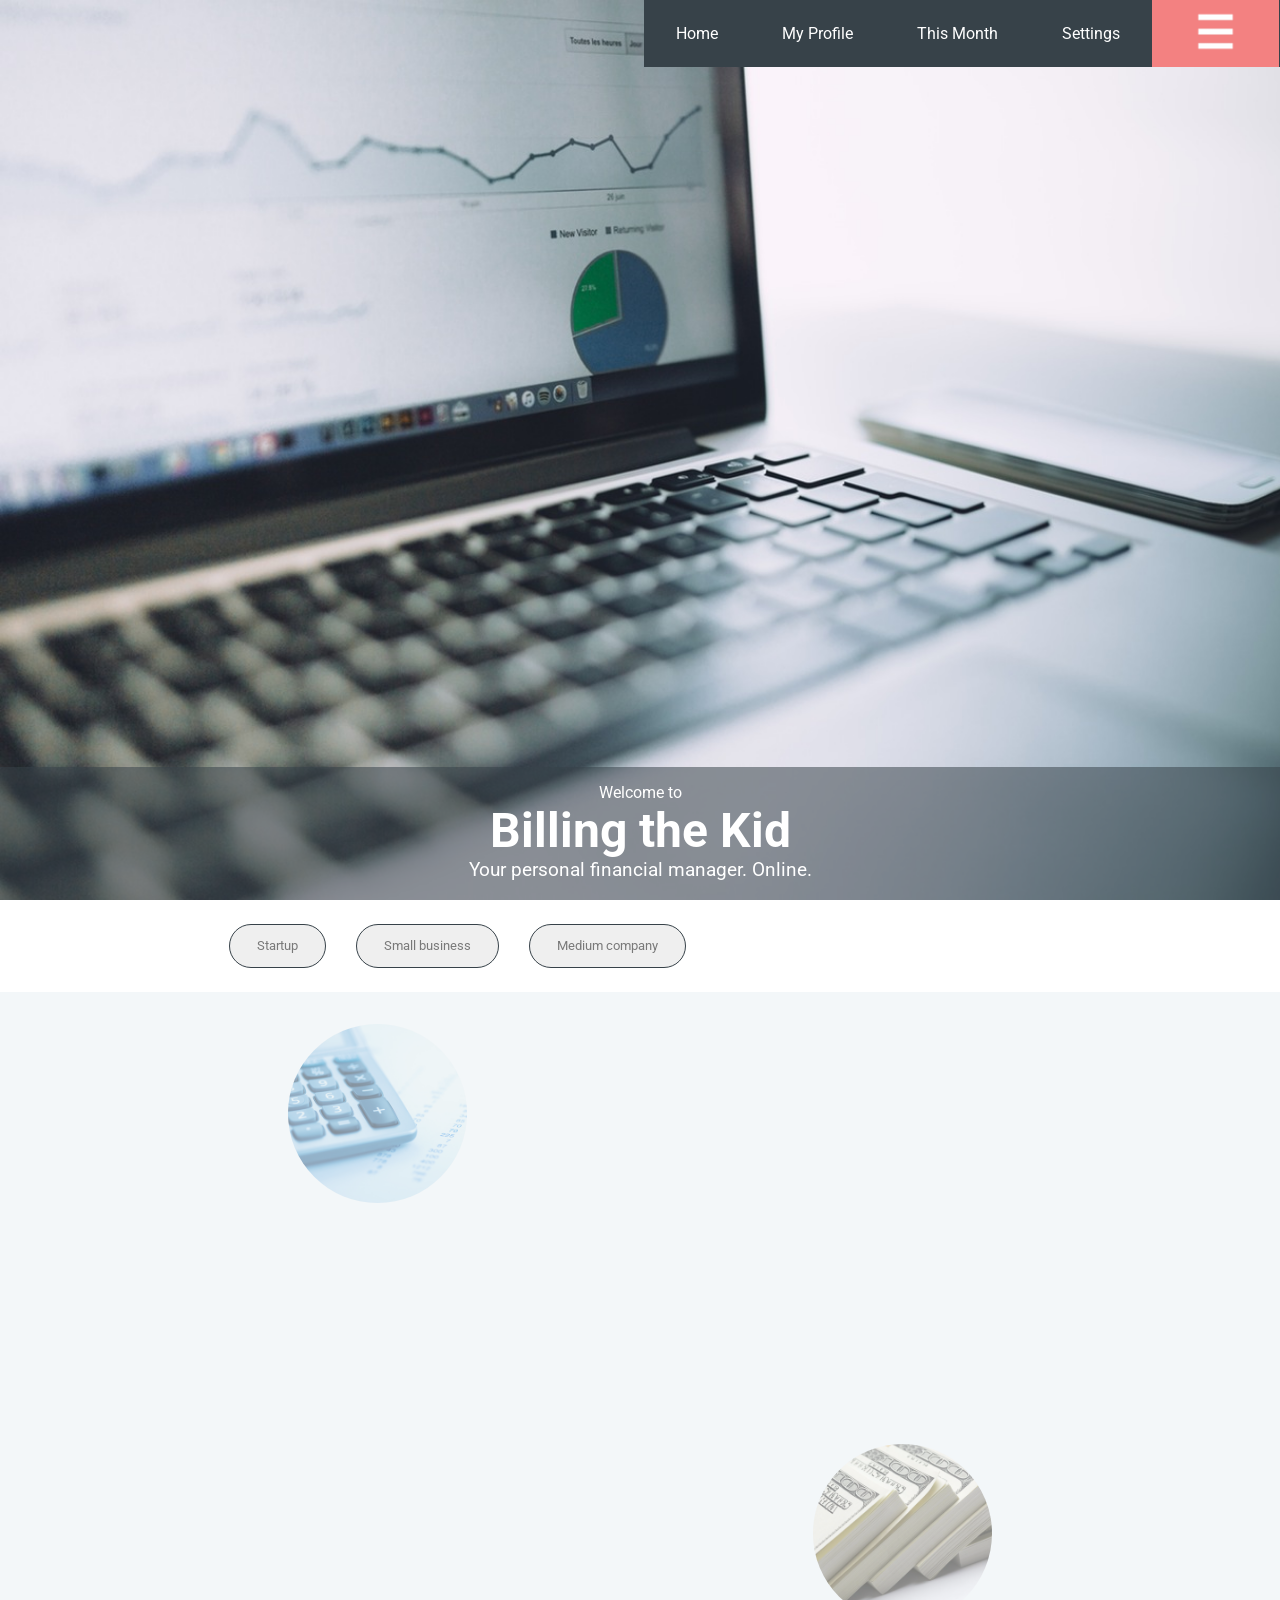
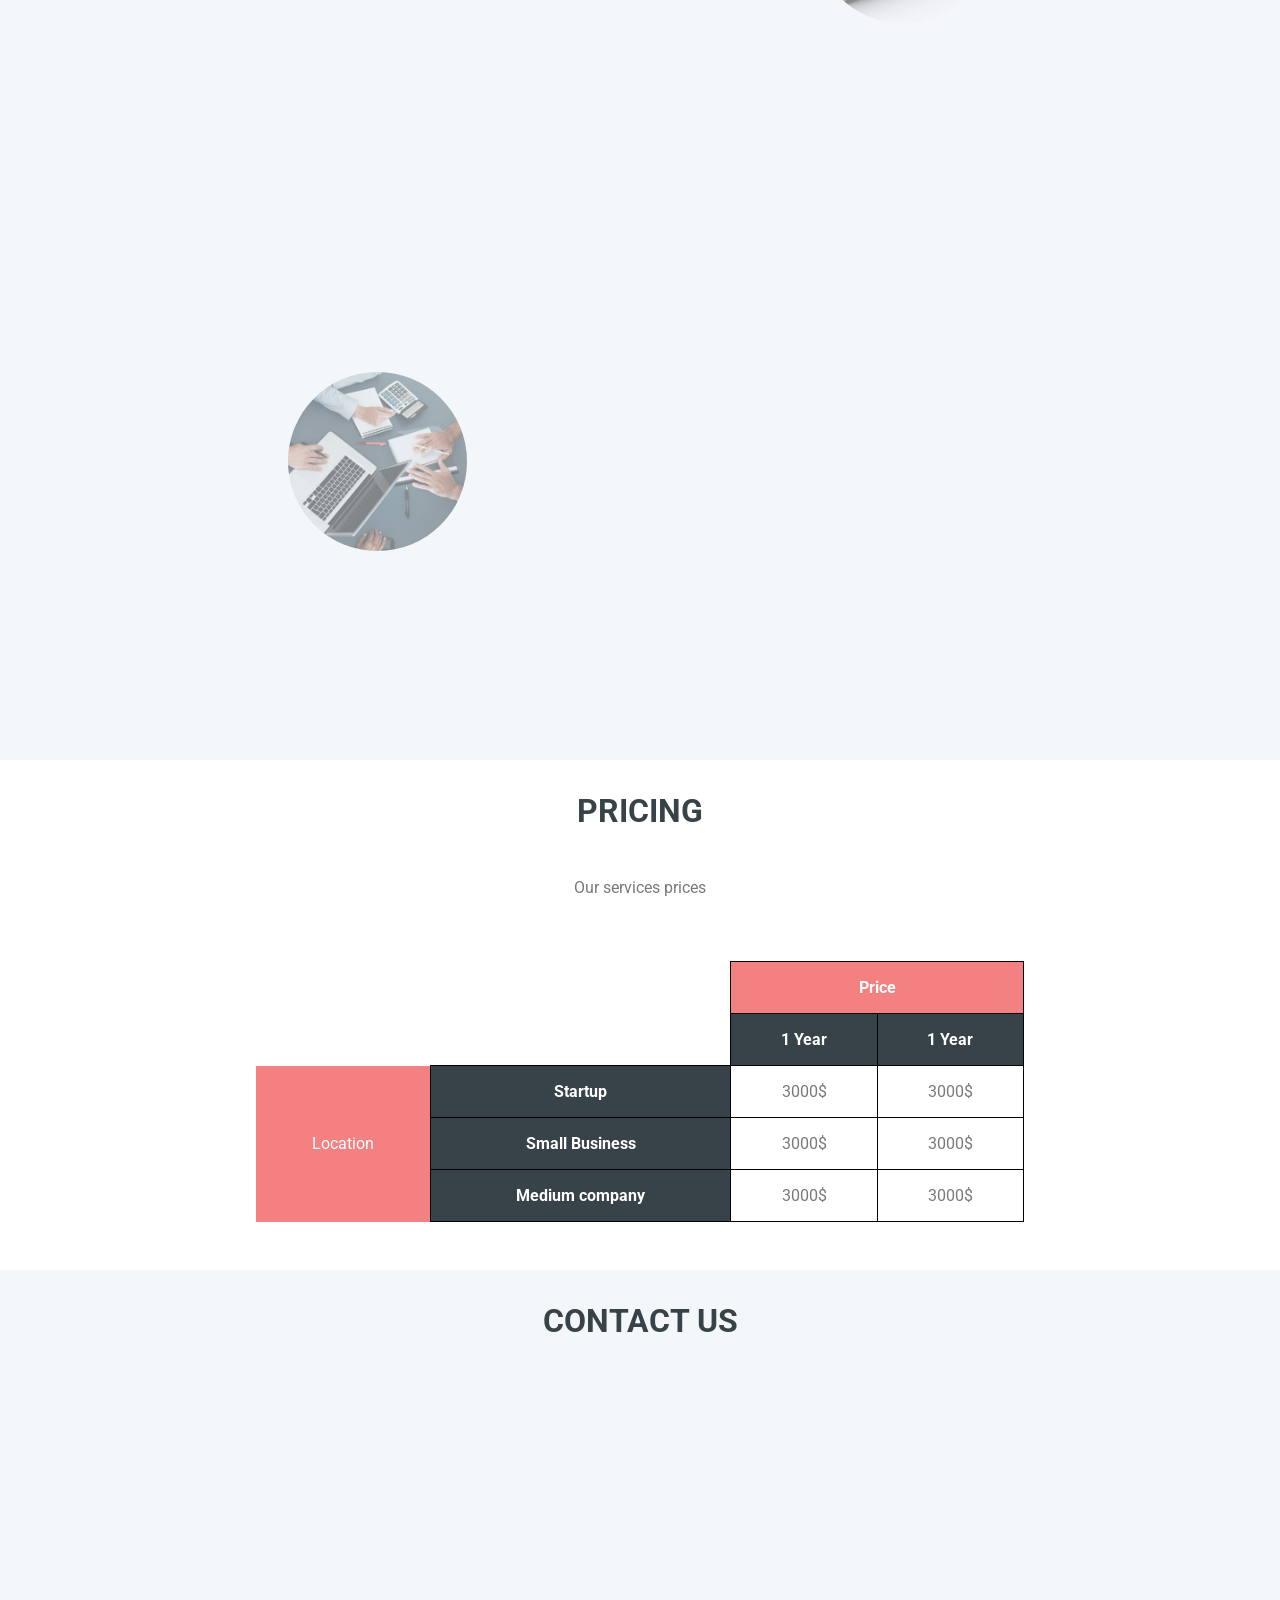
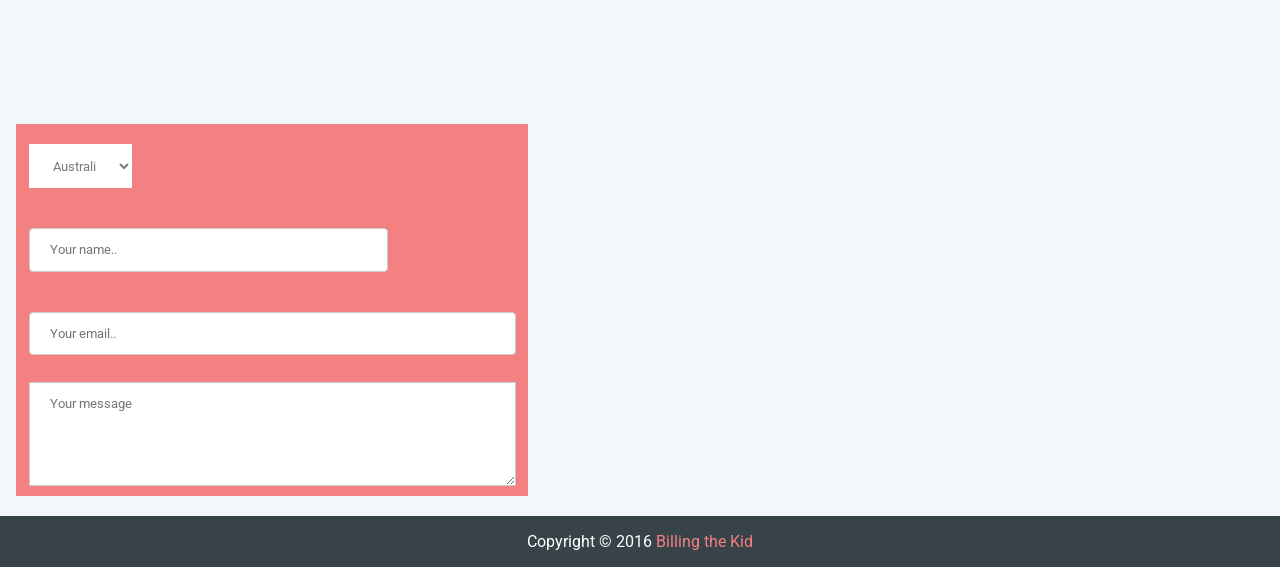
<file: img/portfolio/FrontEnd/BillingTheKid/index.html>
<!DOCTYPE html>
<html lang="en">
<head>
    <meta charset="UTF-8">
    <meta http-equiv="X-UA-Compatible" content="IE=edge">
    <meta name="viewport" content="width=device-width, initial-scale=1.0">
    <title>Billing the Kid</title>
    <link rel="stylesheet" href="css/style.css">
    <link rel="shortcut icon" href="slike/icon.png" type="image/x-icon">
    <link rel="preconnect" href="https://fonts.googleapis.com">
    <link rel="preconnect" href="https://fonts.gstatic.com" crossorigin>
    <link href="https://fonts.googleapis.com/css2?family=Roboto&display=swap" rel="stylesheet">
</head>
<body>
    <header>
        <div class="navigacija">
            <div class="zalepi">
                <ul>
                    <li><a href="#">Home</a></li>
                    <li><a href="#">My Profile</a></li>
                    <li><a href="#">This Month</a></li>
                    <li><a href="#">Settings</a></li>
                    <li><a href="#"><img src="slike/menu.png" alt=""></a></li>
                </ul>
            </div>
        </div>
        <div class="naslovi">
            <h4>Welcome to</h4>
            <h1>Billing the Kid</h1>
            <h3>Your personal financial manager. Online.</h3>
        </div>
    </header>
    <main>
        <div class="dugmici">
            <button class="dugme">
                <p>Startup</p>
            </button>
            <button class="dugme">
                <p>Small business</p>
            </button>
            <button class="dugme">
                <p>Medium company</p>
            </button>
        </div>
        <div class="krugovi">
            <div class="izbor">
                <img src="slike/fin1.jpg" alt="kalkulator">
                <div class="opis">
                    <p>get your financies in order</p>
                    <a href="#">Choose a plan that fits your needs.</a>
                </div>
            </div>
            <div class="izbor dva">
                <img src="slike/fin2.jpeg" alt="pare">
                <div class="opis desno">
                    <p>save more then ever</p>
                    <a href="#">Click to get fast and easy tips</a>
                </div>
                
            </div>
            <div class="izbor">
                <img src="slike/fin3.jpg" alt="laptop">
                <div class="opis">
                    <p>we are on the same time!</p>
                    <a href="#">Our experts are just a call away.</a>
                </div>
            </div>
        </div>
        <div class="pricing">
            <h2>pricing</h2>
            <p>Our services prices</p>
            <table>
                <thead>
                    <tr>
                        <td colspan="2" rowspan="2"></td>
                        <th class="red" colspan="2">Price</th>
                    </tr>
                    <tr>
                        <th class="gray">1 Year</th>
                        <th class="gray">1 Year</th>
                    </tr>
                </thead>
                <tbody>
                    <tr>
                        <td class="red" rowspan="3">Location</td>
                        <th class="gray">Startup</th>
                        <td>3000$</td>
                        <td>3000$</td>
                    </tr>
                    <tr>
                        <th class="gray">Small Business</th>
                        <td>3000$</td>
                        <td>3000$</td>
                    </tr>
                    <tr>
                        <th class="gray">Medium company</th>
                        <td>3000$</td>
                        <td>3000$</td>
                    </tr>
                </tbody>
            </table>
            <button class="dugme">
                <p>Small business</p>
            </button>
        </div>
        <div class="kontakt">
            <h2>contact us</h2>
            <iframe src="https://www.google.com/maps/embed?pb=!1m16!1m12!1m3!1d11214.552940242034!2d19.73022155!3d45.3561145!2m3!1f0!2f0!3f0!3m2!1i1024!2i768!4f13.1!2m1!1sgoogle%20fonts!5e0!3m2!1ssr!2srs!4v1633096643092!5m2!1ssr!2srs" width="400" height="300" style="border:0;" allowfullscreen="" loading="lazy"></iframe>
            <form action="">
                <select id="country" name="country">
                    <option value="au">Australia</option>
                    <option value="ca">Canada</option>
                    <option value="usa">USA</option>
                </select>
                <input type="text" id="fname" name="firstname" placeholder="Your name..">
                <input type="email" id="email" name="emalil" placeholder="Your email..">
                <textarea name="komentar" id="komentar" cols="30" rows="5" placeholder="Your message"></textarea>
            </form>
        </div>
    </main>
    <footer>
        Copyright &copy; 2016 <span>Billing the Kid</span>
    </footer>
</body>
</html>
</file>
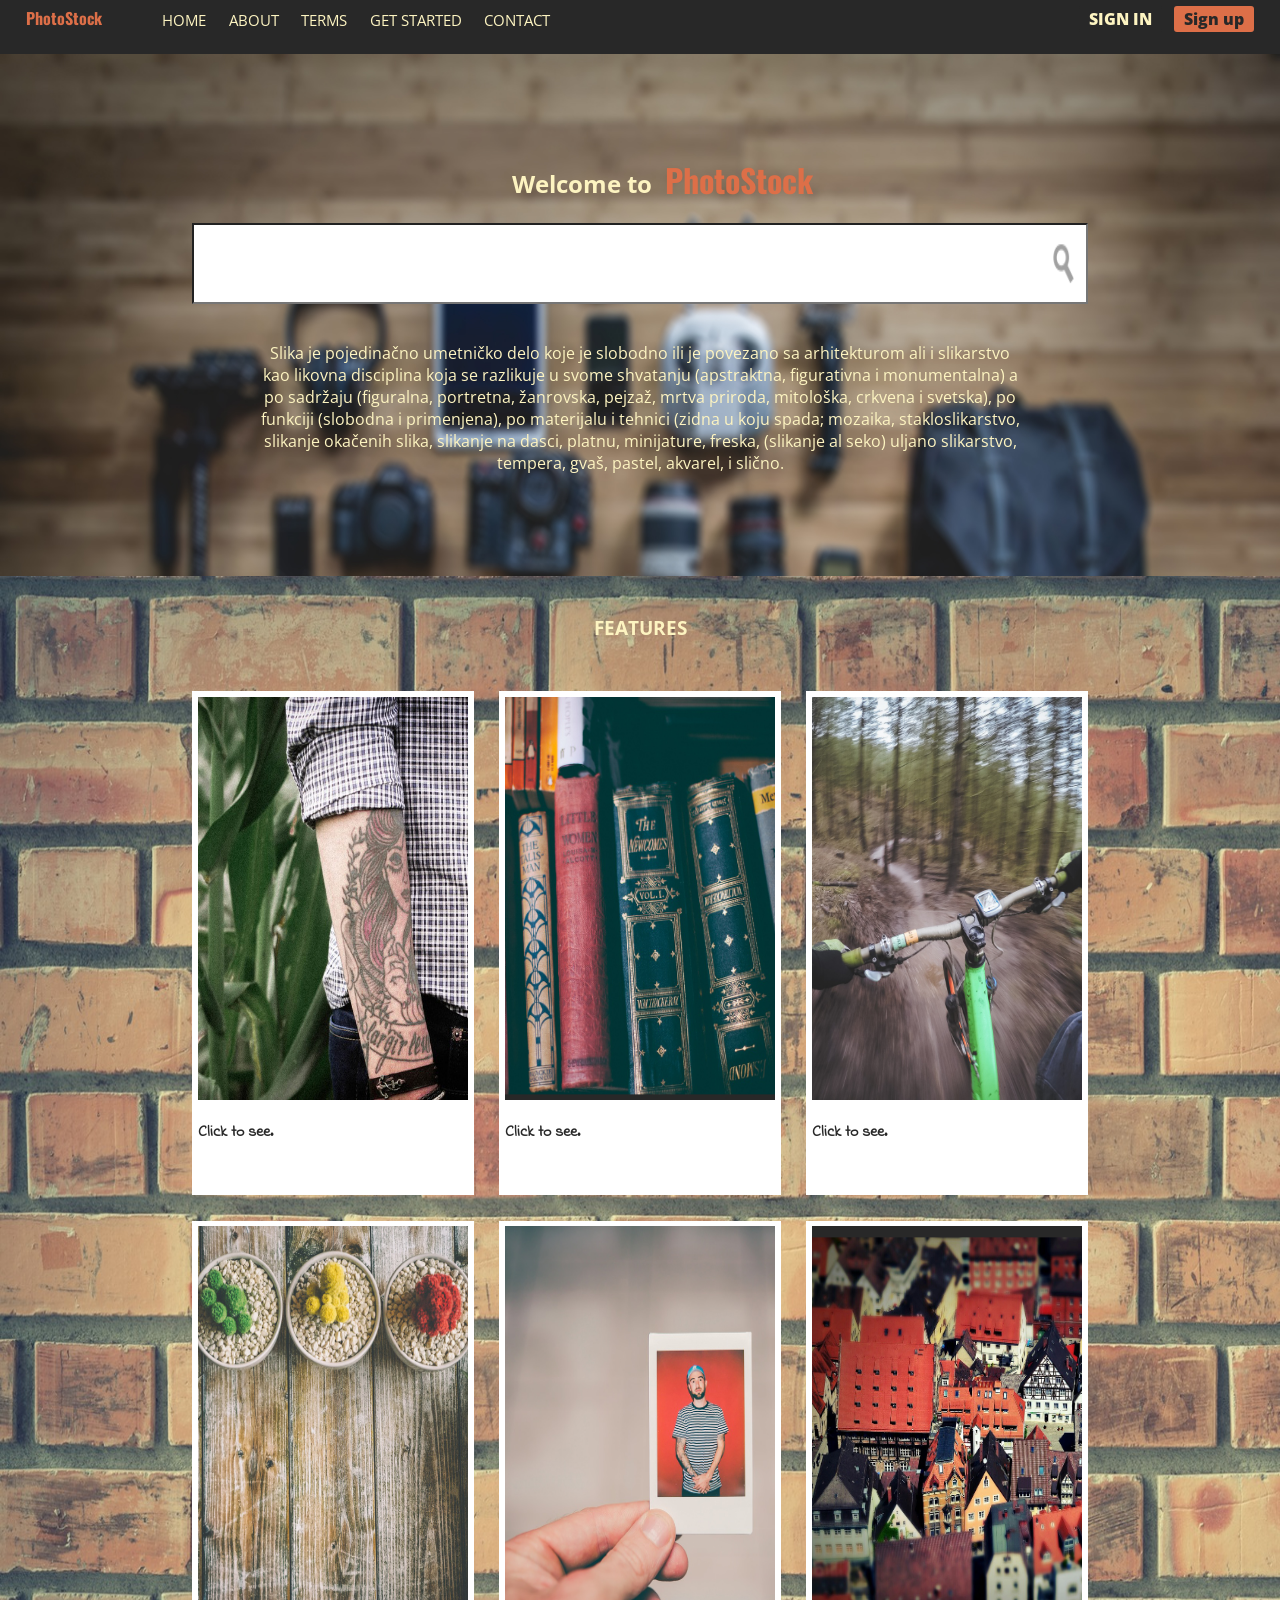
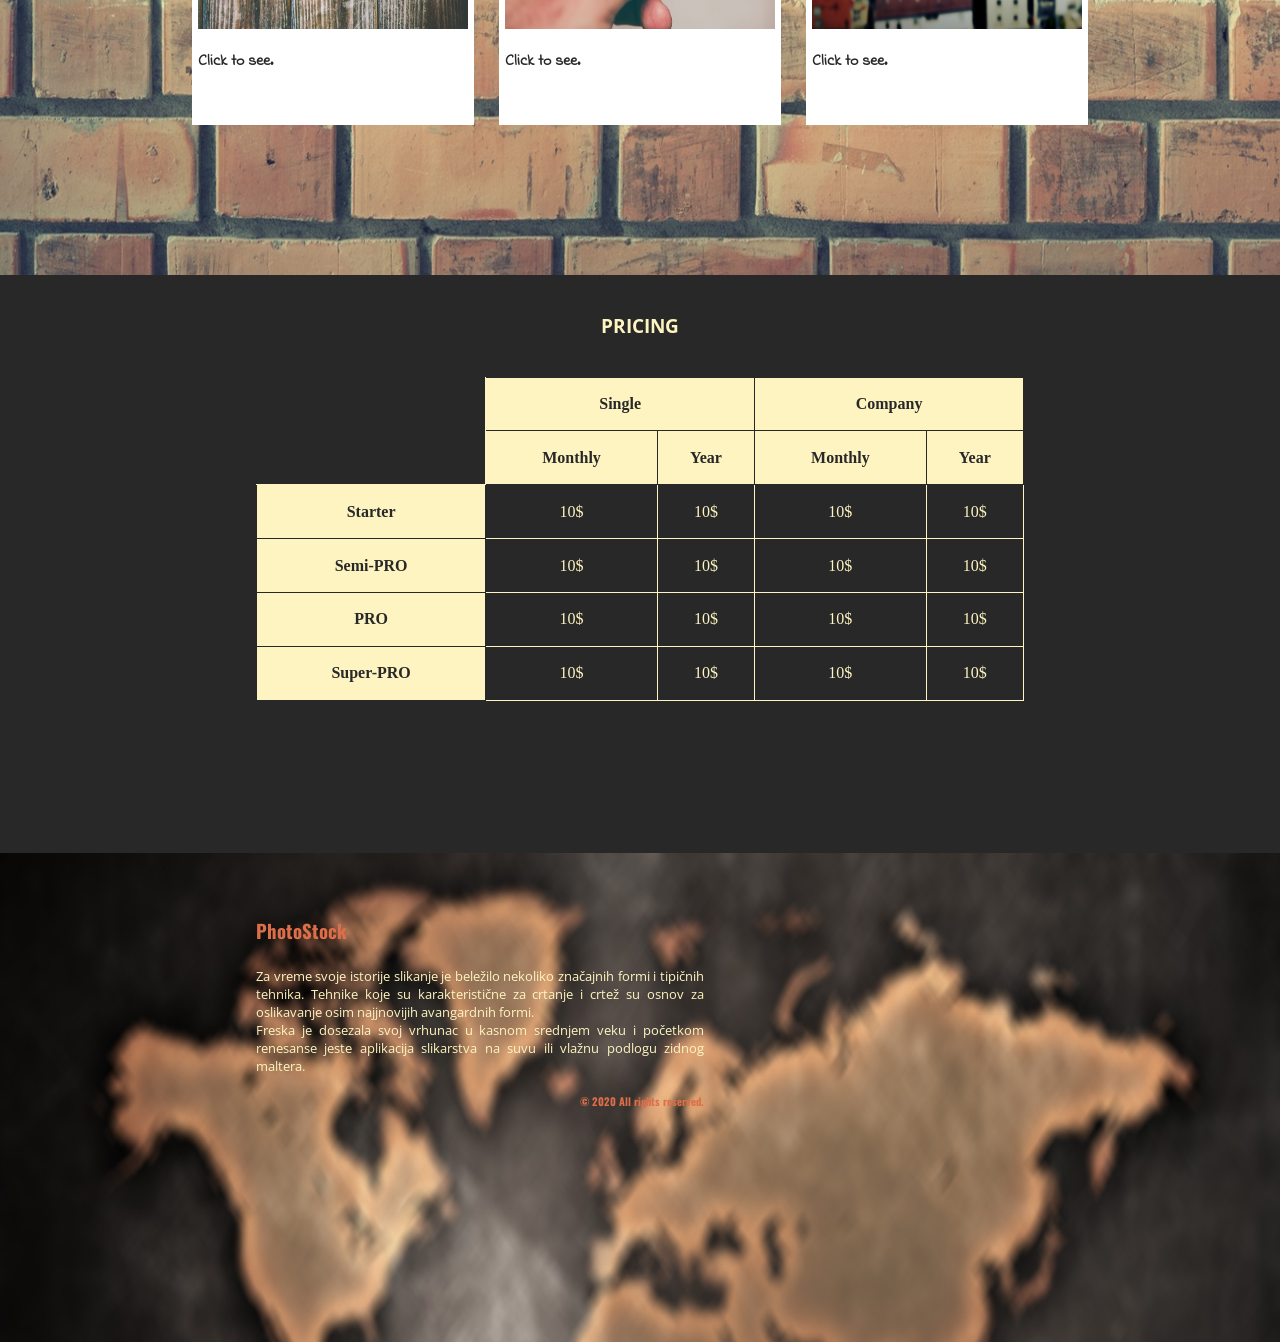
<file: img/portfolio/FrontEnd/finalni_zadatak/index.html>
<html>
	<head>
		<title>PhotoStock</title>
		<link rel="icon" href="img/favicon.png" type="image/gif" sizes="26x26">
		<link rel="stylesheet" href="style.css">
		<meta name="viewport" content="width=device-width, initial-scale=1.0">
		<link href="https://fonts.googleapis.com/css2?family=Indie+Flower&family=Open+Sans&family=Oswald&display=swap" rel="stylesheet">
	</head>
	
	<body>
		<div class="meni">
			
			<h4>PhotoStock</h4>
		
			<div class="lista">
				<li><a href="#">HOME</a></li>
				<li><a href="#">ABOUT</a></li>
				<li><a href="#">TERMS</a></li>
				<li><a href="#">GET STARTED</a></li>
				<li><a href="contact.html">CONTACT</a></li>
			</div>
			
			<button class="dugme2">
				Sign up
			</button>
			
			<button class="dugme1">
				SIGN IN
			</button>
			
		</div>
		
		<div class="sekcija1">
	
			<h2>Welcome to</h2>
			<h1>PhotoStock</h1>
			
	
			<form>
				
				 <input class="pretraga" type="text" name="search">
				
			</form>
			
					
			<p>
				Slika je pojedinačno umetničko delo koje je slobodno ili je 
				povezano sa arhitekturom ali i slikarstvo kao likovna disciplina 
				koja se razlikuje u svome shvatanju (apstraktna, figurativna i 
				monumentalna) a po sadržaju (figuralna, portretna, žanrovska, 
				pejzaž, mrtva priroda, mitološka, crkvena i svetska), po funkciji 
				(slobodna i primenjena), po materijalu i tehnici (zidna u koju 
				spada; mozaika, stakloslikarstvo, slikanje okačenih slika, slikanje 
				na dasci, platnu, minijature, freska, (slikanje al seko) uljano 
				slikarstvo, tempera, gvaš, pastel, akvarel, i slično.
			</p>
			
		</div>
		
		<div class="sekcija2">
			
			<h3>FEATURES</h3>
			
			<div class="prozor1">
				
				<div class="slika1"></div>
				<p>Click to see.</p>
			
			</div>
			
			<div class="prozor2">
				
				<div class="slika2"></div>
				<p>Click to see.</p>
			
			</div>
			
			<div class="prozor3">
				
				<div class="slika3"></div>
				<p>Click to see.</p>
			
			</div>
			
			<div class="prozor4">
				
				<div class="slika4"></div>
				<p>Click to see.</p>
			
			</div>
			
			<div class="prozor5">
				
				<div class="slika5"></div>
				<p>Click to see.</p>
			
			</div>
			
			<div class="prozor6">
				
				<div class="slika6"></div>
				<p>Click to see.</p>
			
			</div>
			
		</div>
		
		<div class="sekcija3">
		
			<h3>PRICING</h3>
			
			<div class="dugme3">View pricing</div>
			
			<table>
			  <tr>
				<td rowspan="2"></td>
				<th colspan="2">Single</th>
				<th colspan="2">Company</th>
			  </tr>
			  <tr>
				
				<th>Monthly</th>
				<th>Year</th>
				<th>Monthly</th>
				<th>Year</th>
			  </tr>
			  <tr>
				<th>Starter</th>
				<td>10$</td>
				<td>10$</td>
				<td>10$</td>
				<td>10$</td>
			  </tr>
			  <tr>
				<th>Semi-PRO</th>
				<td>10$</td>
				<td>10$</td>
				<td>10$</td>
				<td>10$</td>
			  </tr>
			  <tr>
				<th>PRO</th>
				<td>10$</td>
				<td>10$</td>
				<td>10$</td>
				<td>10$</td>
			  </tr>
			  <tr>
				<th>Super-PRO</th>
				<td>10$</td>
				<td>10$</td>
				<td>10$</td>
				<td>10$</td>
			  </tr>
			  
			</table>
		
		</div>
		
		<div class="sekcija4">
		
			<div class="photostock">
			
				<h3>PhotoStock</h3>
				<p>
					Za vreme svoje istorije slikanje je beležilo nekoliko značajnih 
					formi i tipičnih tehnika. Tehnike koje su karakteristične za 
					crtanje i crtež su osnov za oslikavanje osim najjnovijih avangardnih 
					formi. <br> Freska je dosezala svoj vrhunac u kasnom srednjem veku i
					početkom renesanse jeste aplikacija slikarstva na suvu ili vlažnu 
					podlogu zidnog maltera. 
				</p>
				<h6>&#169; 2020 All rights reserved.</h6>
			
			</div>
			
			<div class="map">
			
				<iframe src="https://www.google.com/maps/embed?pb=!1m14!1m12!1m3!1d5607.2067943052825!2d19.72966432489734!3d45.35681765545662!2m3!1f0!2f0!3f0!3m2!1i1024!2i768!4f13.1!5e0!3m2!1ssr!2srs!4v1596017876969!5m2!1ssr!2srs" 
				 frameborder="0" style="border:0;" allowfullscreen="" aria-hidden="false" tabindex="0"></iframe>
			
			</div>
		
		</div>
	
	</body>
</html>
</file>
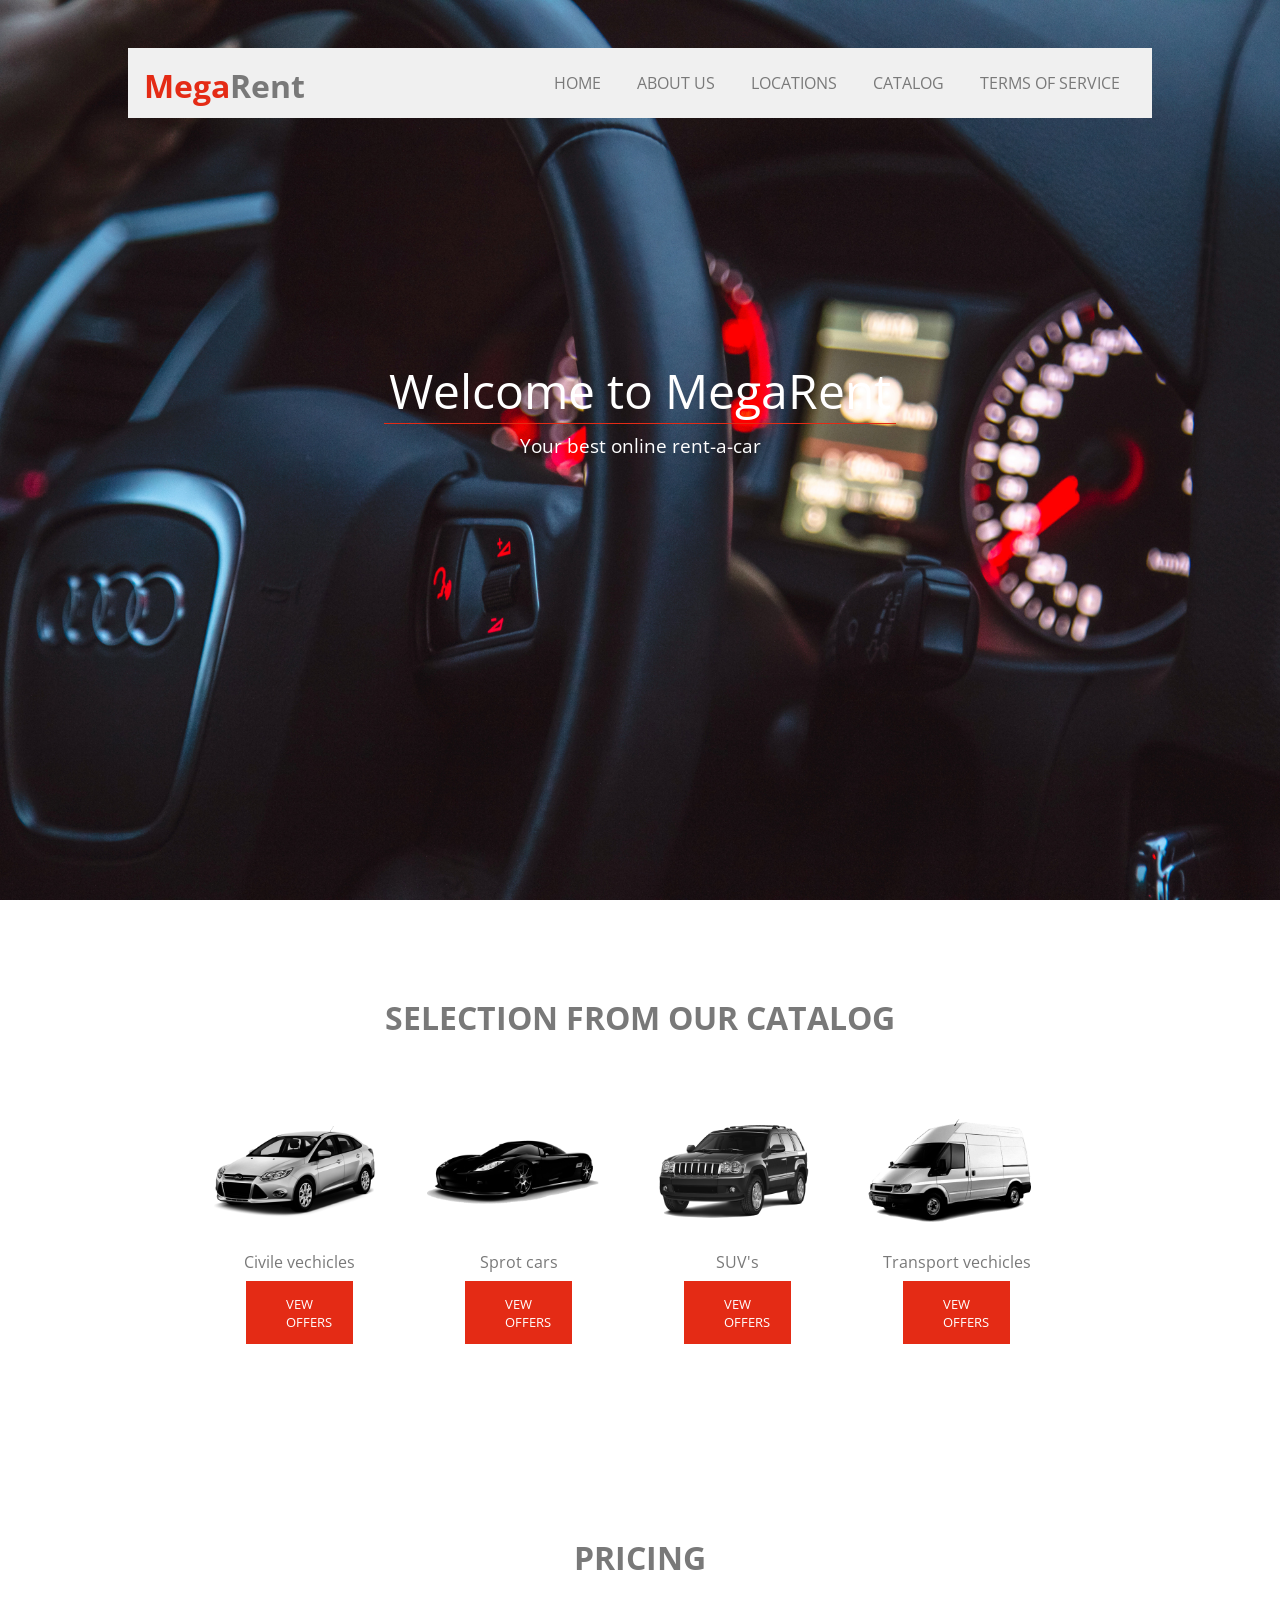
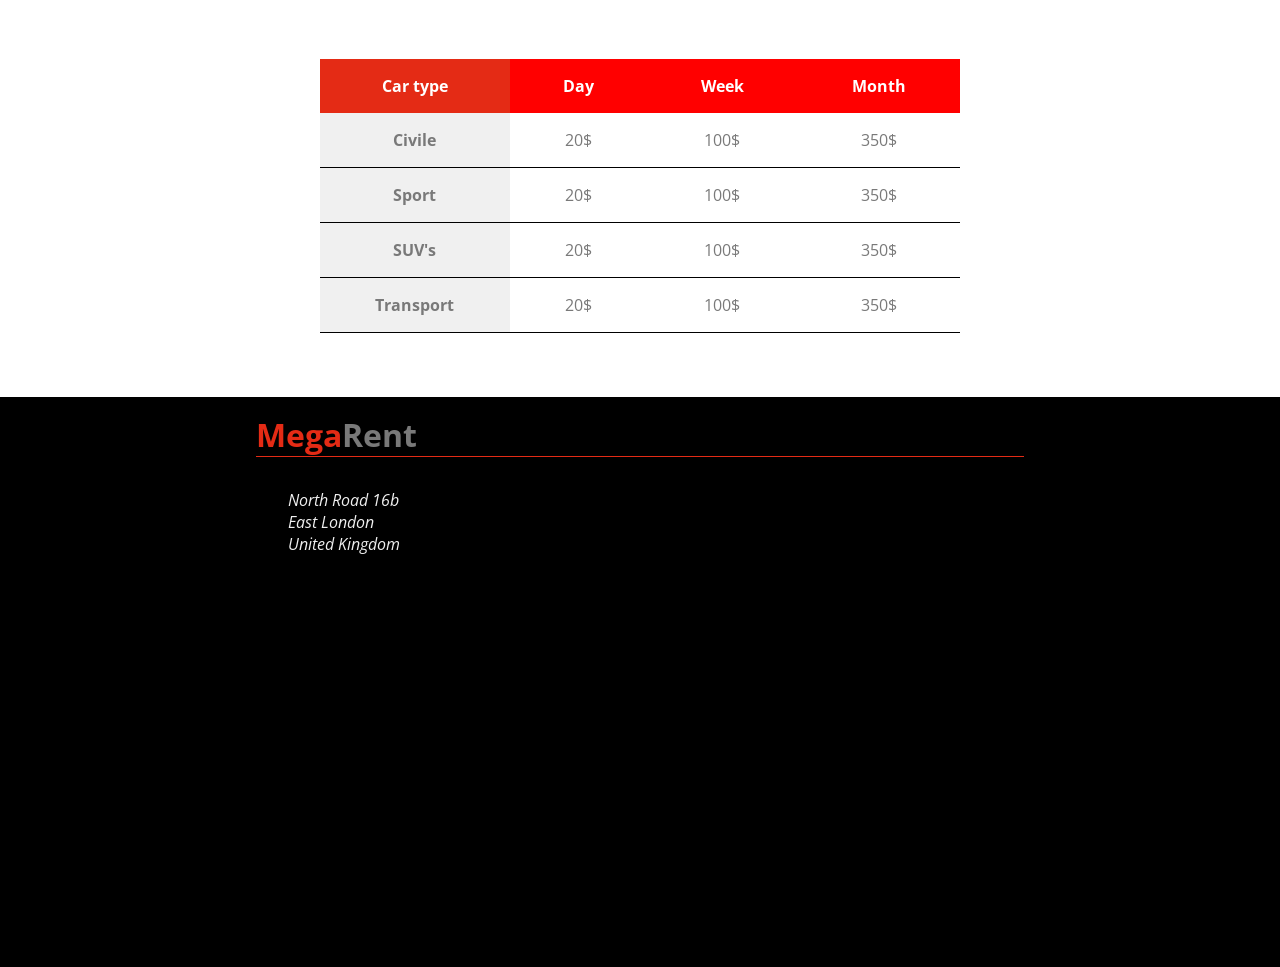
<file: img/portfolio/FrontEnd/MegaRent/index.html>
<!DOCTYPE html>
<html lang="en">
<head>
    <meta charset="UTF-8">
    <meta http-equiv="X-UA-Compatible" content="IE=edge">
    <meta name="viewport" content="width=device-width, initial-scale=1.0">
    <title>MegaRent</title>
    <link rel="shortcut icon" href="slike/favicon.png" type="image/x-icon">
    <link href='https://fonts.googleapis.com/css?family=Open+Sans:400,700&subset=latin,latin-ext' rel='stylesheet' type='text/css'>
	<link href='https://fonts.googleapis.com/css?family=Raleway:700' rel='stylesheet' type='text/css'>
    <link rel="stylesheet" href="css/style.css">
</head>
<body>
    <header>
        <div class="navigacija">
            <div class="logo">
                <span>Mega</span>Rent
            </div>
            <ul>
                <li><a href="#">home</a></li>
                <li><a href="#">about us</a></li>
                <li><a href="#">locations</a></li>
                <li><a href="#catalog">catalog</a></li>
                <li><a href="#">terms of service</a></li>
            </ul>
        </div>
        <div class="naslov">
            <h1>Welcome to MegaRent</h1>
            <h3>Your best online rent-a-car</h3>
        </div>
    </header>

    <main>

        <div id="catalog">
            <h2>selection from our catalog</h2>
            <div class="predlozi">
                <div class="box">
                    <img src="slike/car_civil.png" alt="Civil">
                    <p>Civile vechicles</p>
                    <button class="digme">
                        vew offers
                    </button>
                </div>
                <div class="box">
                    <img src="slike/car_sport.png" alt="sport">
                    <p>Sprot cars</p>
                    <button class="digme">
                        vew offers
                    </button>
                </div>
                <div class="box">
                    <img src="slike/car_suv.png" alt="suv's">
                    <p>SUV's</p>
                    <button class="digme">
                        vew offers
                    </button>
                </div>
                <div class="box">
                    <img src="slike/car_van.png" alt="van">
                    <p>Transport vechicles</p>
                    <button class="digme">
                        vew offers
                    </button>
                </div>
            </div>
        </div>

        <div class="cena">
            <h2>pricing</h2>
            <table>
                <thead>
                    <tr>
                        <th>Car type</th>
                        <th>Day</th>
                        <th>Week</th>
                        <th>Month</th>
                    </tr>
                </thead>
                <tbody>
                    <tr>
                        <th>Civile</th>
                        <td>20$</td>
                        <td>100$</td>
                        <td>350$</td>
                    </tr>
                    <tr>
                        <th>Sport</th>
                        <td>20$</td>
                        <td>100$</td>
                        <td>350$</td>
                    </tr>
                    <tr>
                        <th>SUV's</th>
                        <td>20$</td>
                        <td>100$</td>
                        <td>350$</td>
                    </tr>
                    <tr>
                        <th>Transport</th>
                        <td>20$</td>
                        <td>100$</td>
                        <td>350$</td>
                    </tr>
                </tbody>
            </table>
            <button class="digme">
                vew offers
            </button>
        </div>

    </main>

    <footer>
        <div class="logo">
            <span>Mega</span>Rent
        </div>
        <address>
            North Road 16b <br>
            East London <br>
            United Kingdom
        </address>
        <iframe src="https://www.google.com/maps/embed?pb=!1m14!1m12!1m3!1d11214.552940242034!2d19.72146681977539!3d45.3561145!2m3!1f0!2f0!3f0!3m2!1i1024!2i768!4f13.1!5e0!3m2!1ssr!2srs!4v1633205475165!5m2!1ssr!2srs" width="400" height="300" style="border:0;" allowfullscreen="" loading="lazy"></iframe>
    </footer>
</body>
</html>
</file>
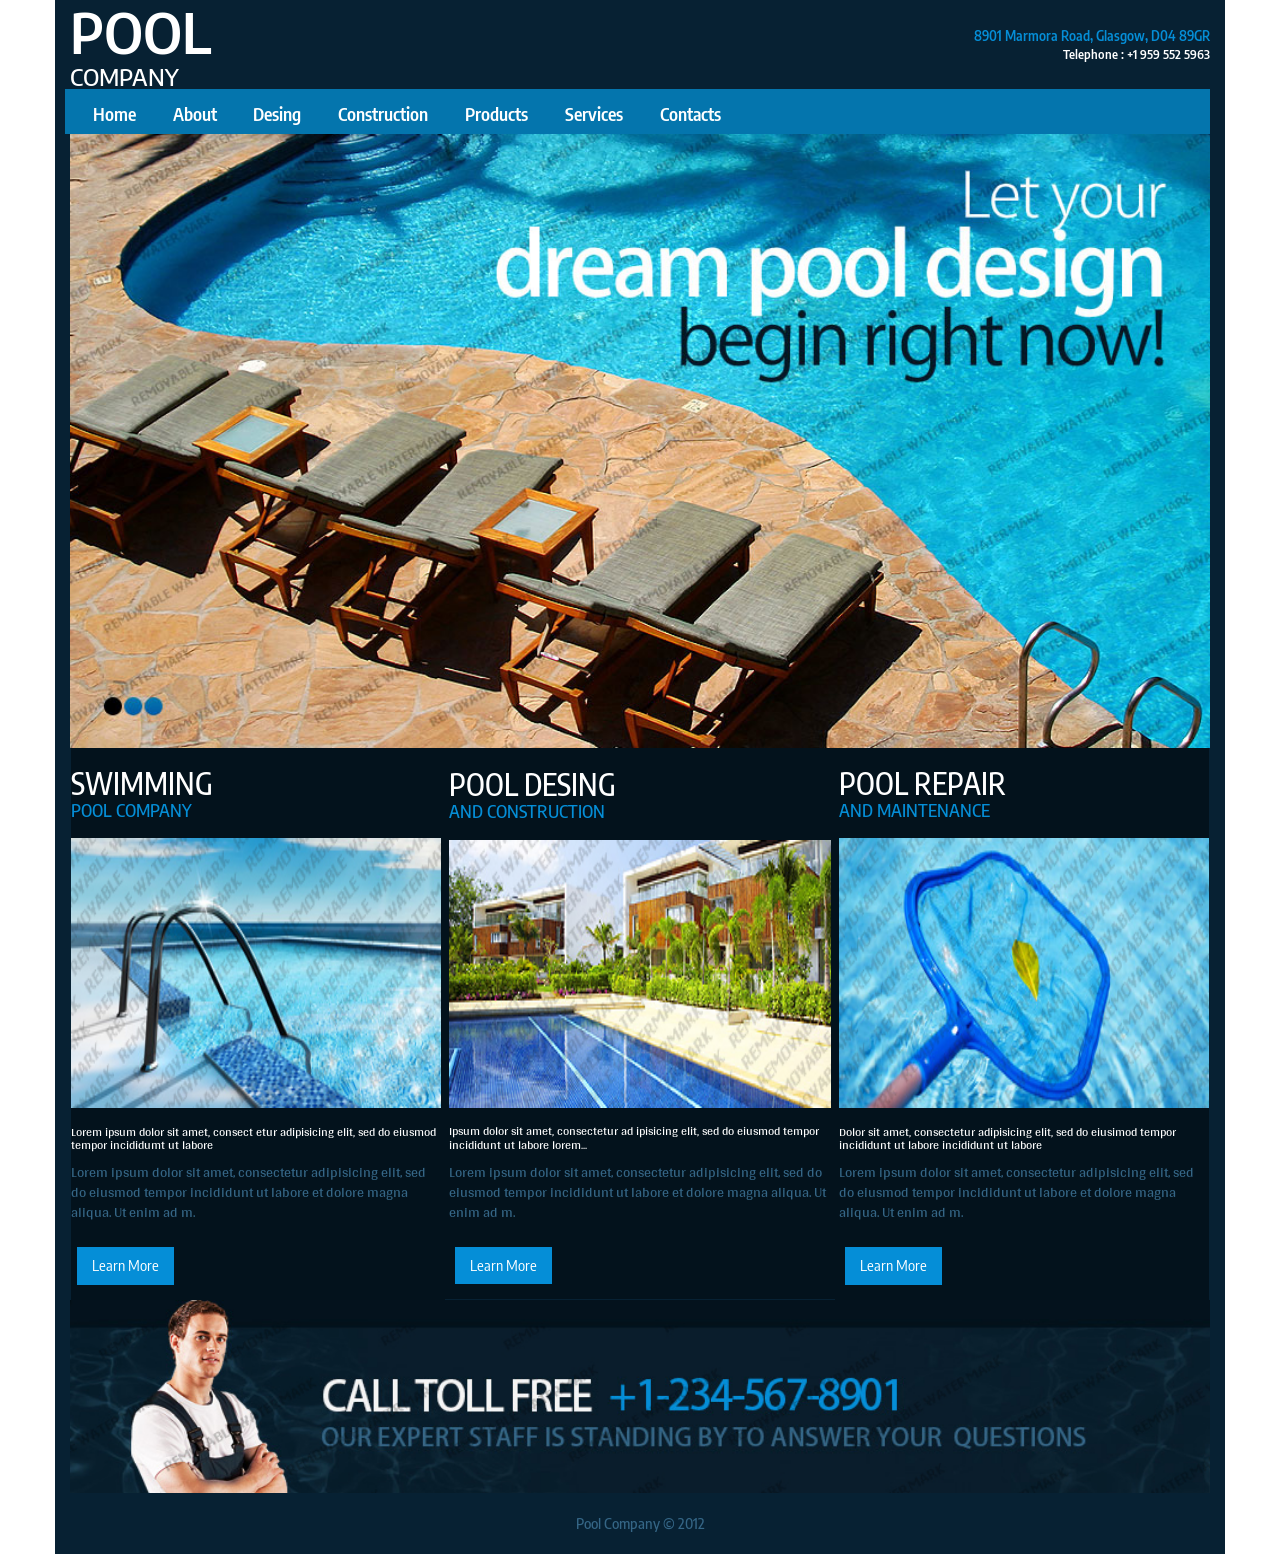
<file: img/portfolio/FrontEnd/PoolCompany/index.html>
<html>
	<head>
	
		<!-- Naslov -->
			<title>Pool company</title>
		
		<!-- Favicon -->
			<link rel="icon" href="img/fav.png" type="image/gif" sizes="26x26">
		
		<!-- Uvezen CSS -->
			<link rel="stylesheet" href="style.css">
	
		<!-- Fontovi texta "uvezeni" -->
			<link href="https://fonts.googleapis.com/css2?family=Arya&family=Encode+Sans+Condensed:wght@500&family=Encode+Sans+Semi+Condensed:wght@500&display=swap" rel="stylesheet">
		
		<!-- Responsive -->
			<meta name="viewport" content="width=device-width, initial-scale=1.0">
		
		<!-- Latest compiled and minified CSS - Bootstrep -->
			<link rel="stylesheet" href="https://maxcdn.bootstrapcdn.com/bootstrap/3.3.7/css/bootstrap.min.css" integrity="sha384-BVYiiSIFeK1dGmJRAkycuHAHRg32OmUcww7on3RYdg4Va+PmSTsz/K68vbdEjh4u" crossorigin="anonymous">
	</head>
	
	<body>
		<div class="container">
			<div class="row">
				<div class="pool">
					<div class="col-md-1 col-sm-2 col-xs-2">
						<h1>POOL</h1>					
					</div>
					<div class="col-md-3 col-md-push-8 col-sm-5 col-sm-push-5 col-xs-6 col-xs-push-4">
						<h5>8901 Marmora Road, Glasgow, D04 89GR</h5>
						
						<h6>Telephone : +1 959 552 5963</h6>
					</div>
				</div>
			</div>
		</div>
		
		<div class="container">
			<div class="row">
				<div class="company">
					<div class="col-md-1 col-sm-2 col-xs-2">
						<h3>COMPANY</h3>						
					</div>
				</div>
			</div>
		</div>
		
		<div class="container">
			<div class="row">
					<div class="col-md-12 col-sm-12 col-xs-12">
						<ul class="list-inline">
							<li><a href="#">Home</a></li>
							<li><a href="#">About</a></li>
							<li><a href="#">Desing</a></li>
							<li><a href="#">Construction</a></li>
							<li><a href="#">Products</a></li>
							<li><a href="#">Services</a></li>
							<li><a href="contact.html">Contacts</a></li>
						</ul>						
					</div>
			</div>
		</div>
		
		<div class="container">
			<div class="row">
				<div class="col-md-12 col-sm-12 col-xs-12">
					<div class="slika">
						<img src="img/car1.jpg">
					</div>
				</div>
			</div>
		</div>
		
		<div class="container">
			<div class="row">
					<div class="col-md-4 col-sm-4 col-xs-12 nopadding ">
						<div class="mala_slika_1">
							<h2>SWIMMING</h2>
							<h4>POOL COMPANY</h4>
							<img src="img/1page_img4.jpg">
							<h6>Lorem ipsum dolor sit amet, consect etur adipisicing elit, sed do eiusmod tempor incididumt ut labore</h6>
							<p>Lorem ipsum dolor sit amet, consectetur adipisicing elit, sed do eiusmod tempor incididunt ut labore et dolore magna aliqua. Ut enim ad m.</p>
							<button class="button">Learn More</button>
						</div>
					</div>
					<div class="col-md-4 col-sm-4 col-xs-12 nopadding">
						<div class="mala_slika_2">
							<h2>POOL DESING</h2>
							<h4>AND CONSTRUCTION</h4>
							<img src="img/1page_img5.jpg">
							<h6>Ipsum dolor sit amet, consectetur ad ipisicing elit, sed do eiusmod tempor incididunt ut labore lorem...</h6>
							<p>Lorem ipsum dolor sit amet, consectetur adipisicing elit, sed do eiusmod tempor incididunt ut labore et dolore magna aliqua. Ut enim ad m.</p>
							<button class="button">Learn More</button>
						</div>
					</div>
					<div class="col-md-4 col-sm-4 col-xs-12 nopadding">
						<div class="mala_slika_3">
							<h2>POOL REPAIR</h2>
							<h4>AND MAINTENANCE</h4>
							<img src="img/1page_img6.jpg">
							<h6>Dolor sit amet, consectetur adipisicing elit, sed do eiusimod tempor incididunt ut labore incididunt ut labore</h6>
							<p>Lorem ipsum dolor sit amet, consectetur adipisicing elit, sed do eiusmod tempor incididunt ut labore et dolore magna aliqua. Ut enim ad m.</p>
							<button class="button">Learn More</button>
						</div>
					</div>
			</div>
		</div>
		
		<div class="container">
			<div class="row">
				<div class="col-md-12 col-sm-12 col-xs-12">
					<div class="futer">
						<img src="img/footer.jpg">
					</div>
				</div>
			</div>
		</div>
		
		<div class="container">
			<div class="row">
				<div class="col-md-12 col-sm-12 col-xs-12">
					<div class="dno">
						<h5>Pool Company &#169; 2012</h5>
					</div>
				</div>
			</div>
		</div>
	
		<!-- Latest compiled and minified JavaScript -->
			<script src="https://maxcdn.bootstrapcdn.com/bootstrap/3.3.7/js/bootstrap.min.js" integrity="sha384-Tc5IQib027qvyjSMfHjOMaLkfuWVxZxUPnCJA7l2mCWNIpG9mGCD8wGNIcPD7Txa" crossorigin="anonymous"></script>
			
	</body>
</html>
</file>
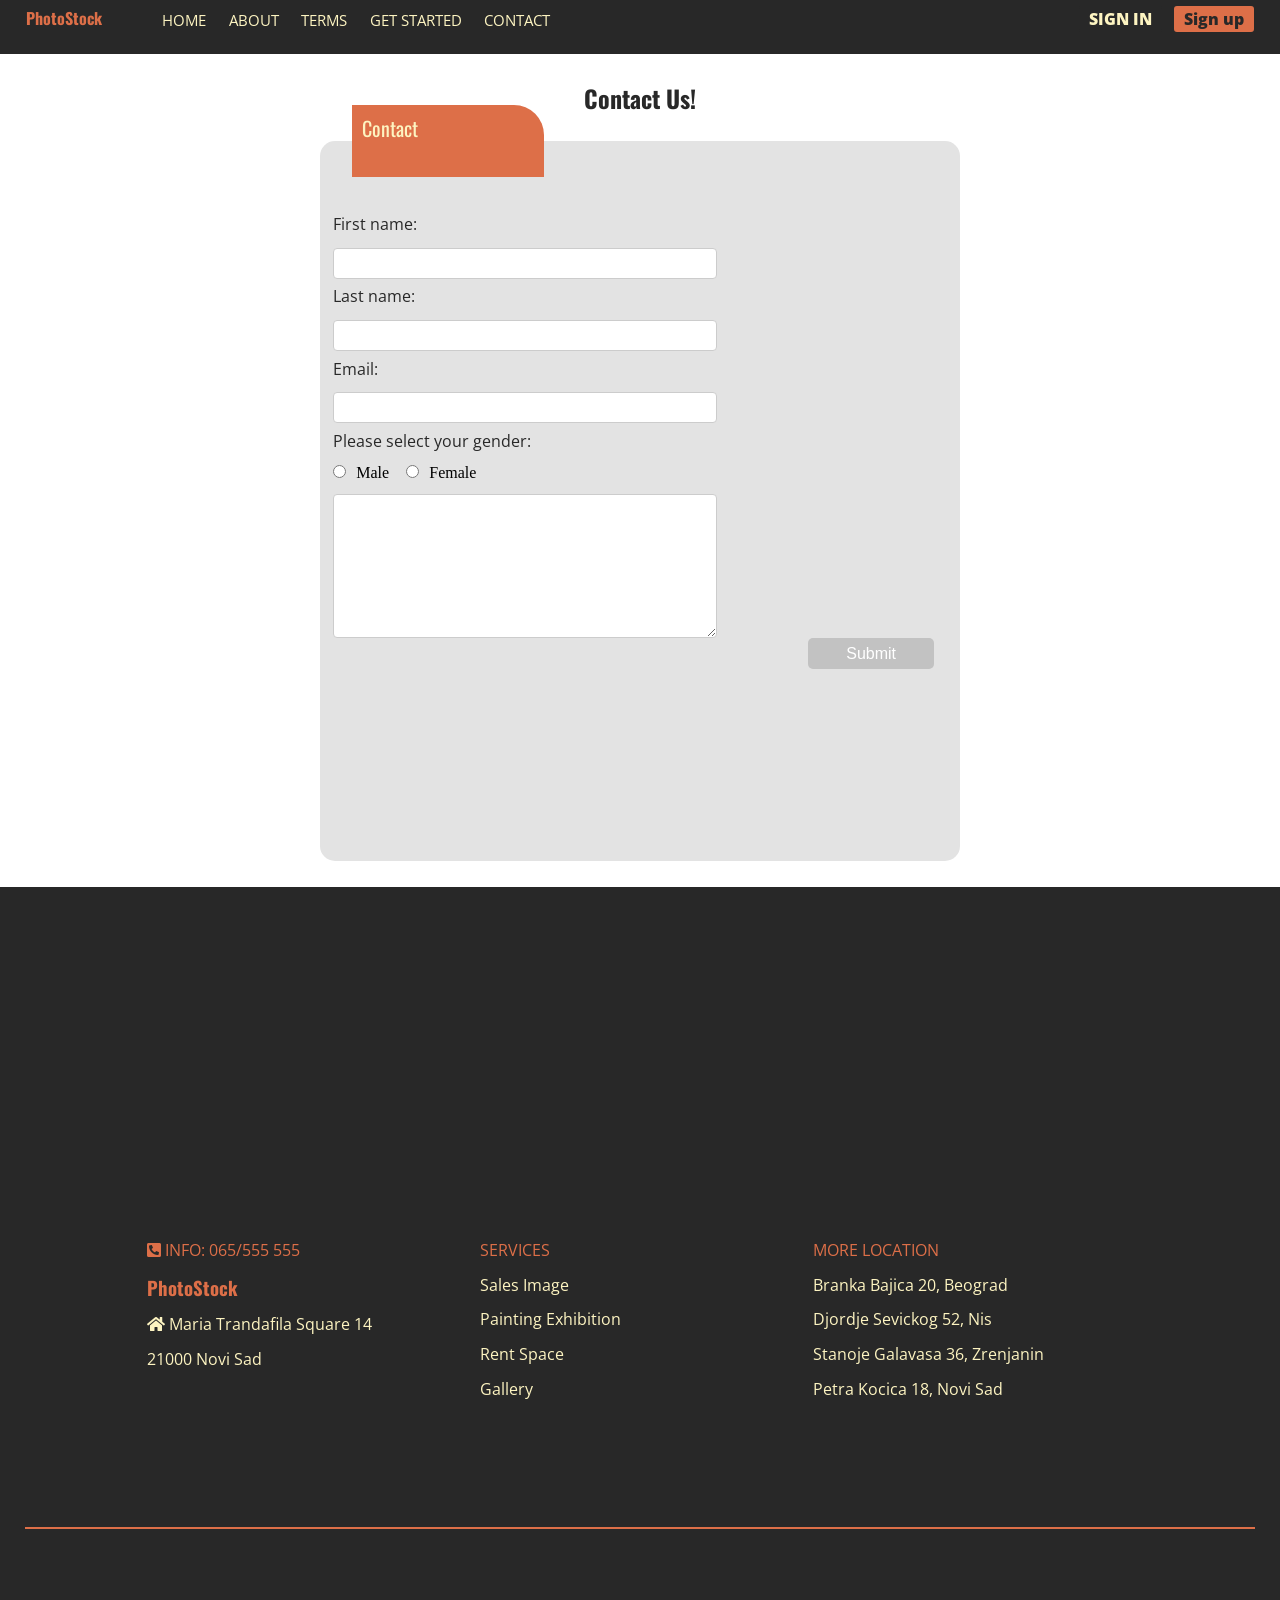
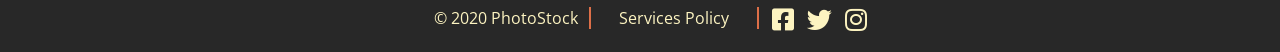
<file: img/portfolio/FrontEnd/finalni_zadatak/contact.html>
<html>
	<head>
		<title>Contact</title>
		<link rel="icon" href="img/favicon.png" type="image/gif" sizes="26x26">
		<link rel="stylesheet" href="style.css">
		<meta name="viewport" content="width=device-width, initial-scale=1.0">
		<link href="https://fonts.googleapis.com/css2?family=Indie+Flower&family=Open+Sans&family=Oswald&display=swap" rel="stylesheet">
		<link rel="stylesheet" href="css/all.min.css">
	</head>
	<body>
		<div class="meni">
			
			<h4>PhotoStock</h4>
		
			<div class="lista">
				<li><a href="index.html">HOME</a></li>
				<li><a href="#">ABOUT</a></li>
				<li><a href="#">TERMS</a></li>
				<li><a href="#">GET STARTED</a></li>
				<li><a href="#">CONTACT</a></li>
			</div>
			
			<button class="dugme2">
				Sign up
			</button>
			
			<button class="dugme1">
				SIGN IN
			</button>
			
		</div>
		
		<div class="kontakt">
		
			<h2>Contact Us!</h2>
			
			<div class="pozadina">
				
				<div class="zaglavlje">
				
					<p>Contact</p>
				
				</div>
				
				<form>
					
					<label>First name: </label><br>
					<input class="tekst" type="text" >
					<br>
					<label>Last name: </label><br>
					<input class="tekst" type="text" >
					<br>
					<label>Email: </label><br>
					<input class="tekst" type="text" >
					<br>
					<label>Please select your gender:</label><br>
					<input class="pol" type="radio"> Male
					<input class="pol" type="radio"> Female
					<br>
					<textarea class="poruka" type="text"></textarea>
					<br>
					<input class="prosledi" type="submit" value="Submit">
				
				</form>
			
			</div>
		
		</div>
		
		<div class="map2">
		
			<div class="skica">
			
				<iframe src="https://www.google.com/maps/embed?pb=!1m14!1m12!1m3!1d7283.680276872809!2d19.832529208280693!3d45.26310567037515!2m3!1f0!2f0!3f0!3m2!1i1024!2i768!4f13.1!5e0!3m2!1ssr!2srs!4v1596029035154!5m2!1ssr!2srs" 
				width="98%" height="40%" frameborder="0" style="border:0;" allowfullscreen="" aria-hidden="false" tabindex="0"></iframe>
			
			</div>
			
			<div class="kontejner1">
				
				<div class="deo1">
					<p><i class="fas fa-phone-square-alt"></i> INFO: 065/555 555</p>
				</div>
				<h3>PhotoStock</h3>
				<p> <i class="fas fa-home"></i> Maria Trandafila Square 14</p>
				<p>21000 Novi Sad</p>
			
			</div>
			<div class="kontejner2">
			
				<div class="deo2">
					<p>SERVICES</p>
				</div>
				<p>Sales Image</p>
				<p>Painting Exhibition</p>
				<p>Rent Space</p>
				<p>Gallery</p>
			
			</div>
			<div class="kontejner3">
			
				<div class="deo3">
					<p>MORE LOCATION</p>
				</div>
				<p>Branka Bajica 20, Beograd</p>
				<p>Djordje Sevickog 52, Nis</p>
				<p>Stanoje Galavasa 36, Zrenjanin</p>
				<p>Petra Kocica 18, Novi Sad</p>
			
			</div>
			<br>
			<hr>
		
		</div>
		
		<footer>		
			
			<div class="dole">
			
				<p>&#169; 2020 PhotoStock</p>
				<p>Services Policy </p> 
				<i class="fab fa-facebook-square"></i> 
				<i class="fab fa-twitter"></i>
				<i class="fab fa-instagram"></i>
				
			</div>
		
		</footer>
		
	
	</body>
</html>
</file>
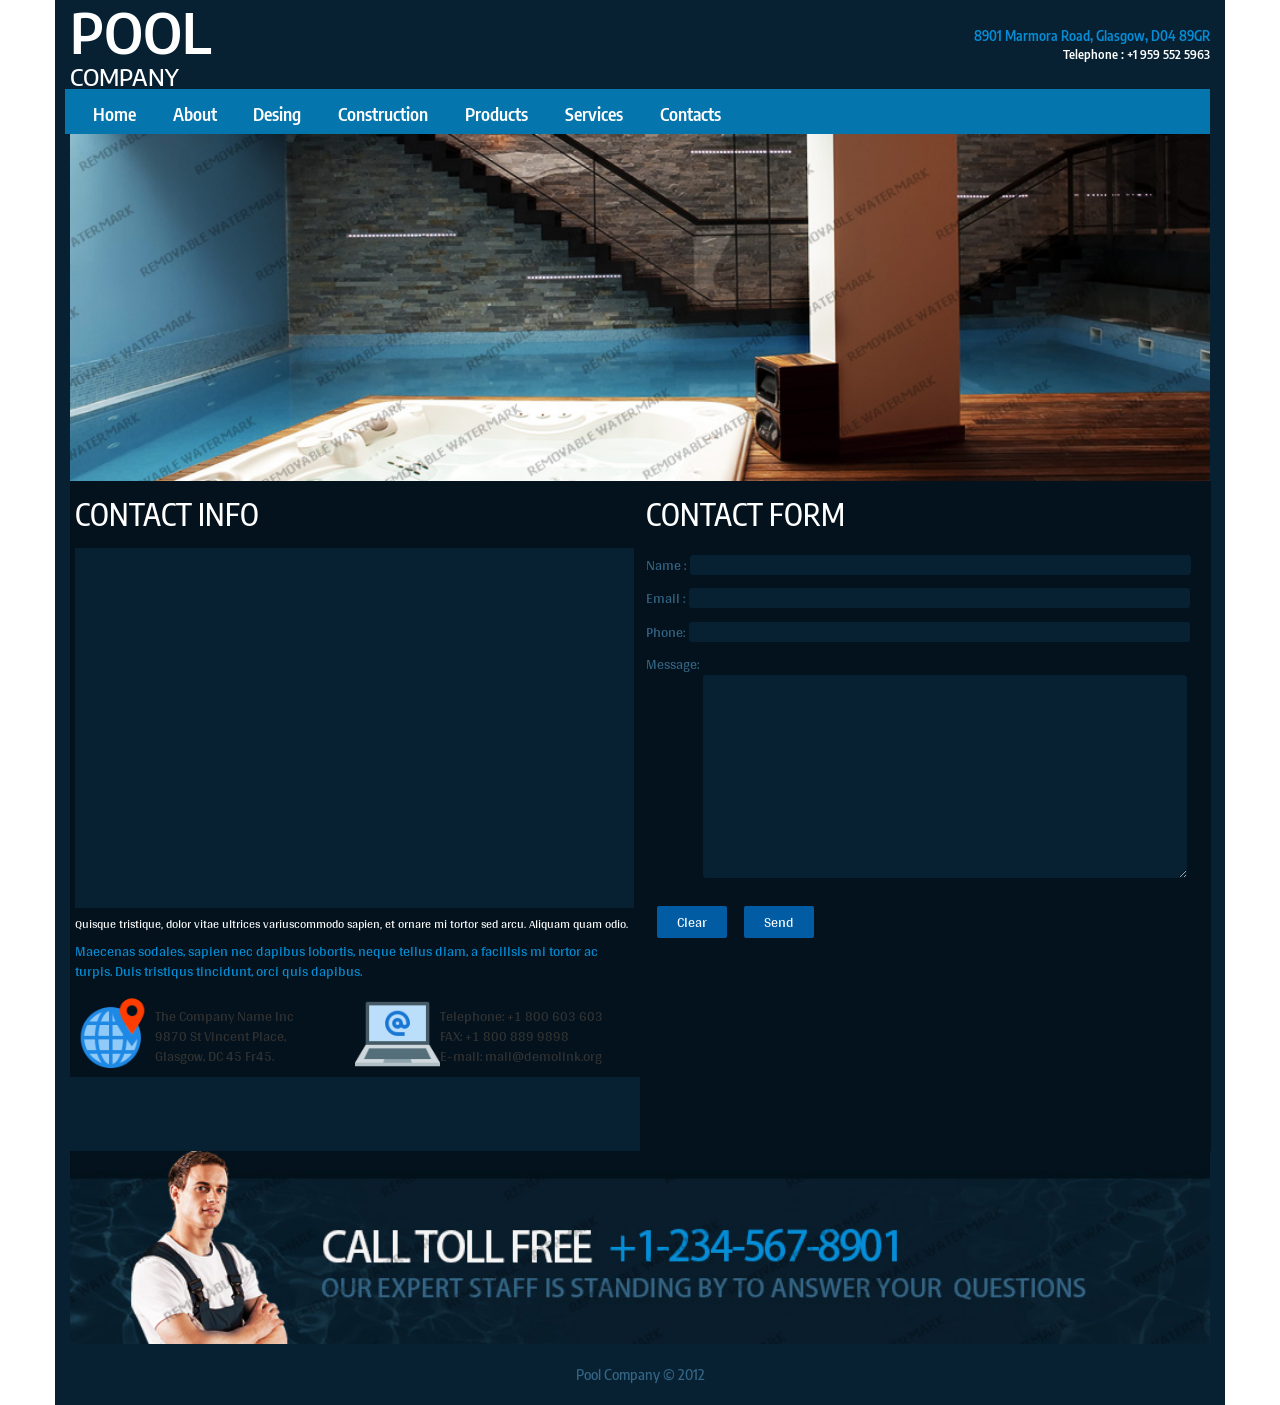
<file: img/portfolio/FrontEnd/PoolCompany/contact.html>
<html>
	<head>
	
		<!-- Naslov -->
			<title>Pool company - Kontakt</title>
		
		<!-- Favicon -->
			<link rel="icon" href="img/fav.png" type="image/gif" sizes="26x26">
		
		<!-- Uvezen CSS -->
			<link rel="stylesheet" href="style.css">
	
		<!-- Fontovi texta "uvezeni" -->
			<link href="https://fonts.googleapis.com/css2?family=Arya&family=Encode+Sans+Condensed:wght@500&family=Encode+Sans+Semi+Condensed:wght@500&display=swap" rel="stylesheet">
		
		<!-- Responsive -->
			<meta name="viewport" content="width=device-width, initial-scale=1.0">
		
		<!-- Latest compiled and minified CSS - Bootstrep -->
			<link rel="stylesheet" href="https://maxcdn.bootstrapcdn.com/bootstrap/3.3.7/css/bootstrap.min.css" integrity="sha384-BVYiiSIFeK1dGmJRAkycuHAHRg32OmUcww7on3RYdg4Va+PmSTsz/K68vbdEjh4u" crossorigin="anonymous">
	</head>
	
	<body>
	
		<div class="container">
			<div class="row">
				<div class="pool">
					<div class="col-md-1 col-sm-2 col-xs-2">
						<h1>POOL</h1>					
					</div>
					<div class="col-md-3 col-md-push-8 col-sm-5 col-sm-push-5  col-xs-6 col-xs-push-4">
						<h5>8901 Marmora Road, Glasgow, D04 89GR</h5>
						<h6>Telephone : +1 959 552 5963</h6>
					</div>
				</div>
			</div>
		</div>
		
		<div class="container">
			<div class="row">
				<div class="company">
					<div class="col-md-1 col-sm-2 col-xs-2">
						<h3>COMPANY</h3>						
					</div>
				</div>
			</div>
		</div>
		
		<div class="container">
			<div class="row">
					<div class="col-md-12 col-sm-12 col-xs-12">
						<ul class="list-inline">
							<li><a href="index.html">Home</a></li>
							<li><a href="#">About</a></li>
							<li><a href="#">Desing</a></li>
							<li><a href="#">Construction</a></li>
							<li><a href="#">Products</a></li>
							<li><a href="#">Services</a></li>
							<li><a href="#">Contacts</a></li>
						</ul>						
					</div>
			</div>
		</div>
		
		<div class="container">
			<div class="row">
				<div class="col-md-12 col-sm-12 col-xs-12">
					<div class="slika">
						<img src="img/4page_img1.jpg">
					</div>
				</div>
			</div>
		</div>
		
		<div class="container">
			<div class="row">
				<div class="col-md-6 col-sm-6 col-xs-12 nopadding">
					<div class="kontakt1">
						<h2>CONTACT INFO</h2>
						<div class="mapa">
							<iframe src="https://www.google.com/maps/embed?pb=!1m14!1m12!1m3!1d5616.59000101773!2d19.834208975805556!3d45.26204719029109!2m3!1f0!2f0!3f0!3m2!1i1024!2i768!4f13.1!5e0!3m2!1ssr!2srs!4v1597925270913!5m2!1ssr!2srs" width="100%" height="40%" frameborder="0" style="border:0;" allowfullscreen="" aria-hidden="false" tabindex="0"></iframe>
							<h6>Quisque tristique, dolor vitae ultrices variuscommodo sapien, et ornare mi tortor sed arcu. Aliquam quam odio.</h6>
							<p>Maecenas sodales, sapien nec dapibus lobortis, neque tellus diam, a facillsis mi tortor ac turpis. Duis tristiqus tincidunt, orci quis dapibus.</p>
						</div>
						<div class="col-md-3 col-sm-3 col-xs-6 nopadding">
							<div class="ikona1">
								<img src="img/ico1.png">
								<p>The Company Name Inc<br>9870 St Vincent Place,<br>Glasgow, DC 45 Fr45.<br></p>
							</div>
						</div>
						<div class="col-md-3 col-md-push-3 col-sm-3 col-sm-push-3 col-xs-6 nopadding">
							<div class="ikona2">
								<img src="img/ico2.png">
								<p>Telephone: +1 800 603 603<br>FAX: +1 800 889 9898<br>E-mail: mail@demolink.org<br></p>
							</div>
						</div>
					</div>
				</div>
				<div class="col-md-6 col-sm-6 col-xs-12 nopadding">
					<div class="kontakt2">
						<h2>CONTACT FORM</h2>
						<form>
							<p class="ime">Name :
							<input type="text" class="ime2"></p>
							<p class="ime">Email :
							<input type="text" class="ime2"></p>
							<p class="ime">Phone:
							<input type="text" class="ime2"></p>
							<p class="poruka">Message:
							<textarea  class="poruka2" name="subject" ></textarea></p><br>
							<input class="dugme" type="submit" value="Clear">
							<input class="dugme" type="reset" value="Send">
						</form>
					</div>
				</div>
			</div>
		</div>
				
		<div class="container">
			<div class="row">
				<div class="col-md-12 col-sm-12 col-xs-12">
					<div class="futer">
						<img src="img/footer.jpg">
					</div>
				</div>
			</div>
		</div>
		
		<div class="container">
			<div class="row">
				<div class="col-md-12 col-sm-12 col-xs-12">
					<div class="dno">
						<h5>Pool Company &#169; 2012</h5>
					</div>
				</div>
			</div>
		</div>
	
		<!-- Latest compiled and minified JavaScript -->
			<script src="https://maxcdn.bootstrapcdn.com/bootstrap/3.3.7/js/bootstrap.min.js" integrity="sha384-Tc5IQib027qvyjSMfHjOMaLkfuWVxZxUPnCJA7l2mCWNIpG9mGCD8wGNIcPD7Txa" crossorigin="anonymous"></script>
			
	
	</body>
</html>
</file>
<file: img/portfolio/FrontEnd/BillingTheKid/css/style.css>
* {
  margin: 0;
  padding: 0;
  box-sizing: border-box;
  font-family: "Roboto", sans-serif;
  color: #797979; }

header {
  background: url("../slike/intro.jpg");
  background-size: cover;
  height: 100vh; }
  header .navigacija ul {
    list-style-type: none;
    margin: 0;
    padding: 0;
    overflow: hidden;
    background-color: #374249;
    position: absolute;
    right: 0; }
    header .navigacija ul li {
      float: left; }
      header .navigacija ul li a {
        display: block;
        color: white;
        text-align: center;
        padding: 1.5em 2em;
        text-decoration: none; }
      header .navigacija ul li:hover {
        text-decoration: underline; }
      header .navigacija ul li:last-child a {
        display: inline-block;
        width: 99%;
        padding: 0;
        background-color: #f38181; }
        header .navigacija ul li:last-child a img {
          width: 50%; }
  header .naslovi {
    width: 100%;
    background-color: #37424988;
    position: absolute;
    bottom: 0; }
    header .naslovi h1 {
      text-align: center;
      padding: em;
      color: white;
      font-weight: bold;
      font-size: 3em; }
    header .naslovi h3 {
      text-align: center;
      padding-bottom: 1em;
      color: white;
      font-weight: normal; }
    header .naslovi h4 {
      text-align: center;
      padding-top: 1em;
      color: white;
      font-weight: normal; }

main .dugmici {
  background-color: white;
  padding: 1.5em;
  width: 70%;
  margin: auto; }
  main .dugmici .dugme {
    border: 1px solid #374249;
    border-radius: 50px;
    margin: 0 1em; }
    main .dugmici .dugme p {
      margin: 1em 2em; }
    main .dugmici .dugme:hover {
      background-color: #cfd1d3; }
main .krugovi {
  background-color: #f3f7f9;
  width: 100%; }
  main .krugovi .izbor {
    width: 70%;
    margin: auto;
    overflow: hidden; }
    main .krugovi .izbor img {
      display: inline-block;
      border-radius: 50%;
      width: 20%;
      margin: 2em 6em;
      opacity: 0.5; }
      main .krugovi .izbor img:hover + .opis {
        opacity: 1; }
      main .krugovi .izbor img:hover {
        opacity: 1; }
    main .krugovi .izbor .opis {
      width: 60%;
      display: inline-block;
      overflow: auto;
      margin-bottom: 7em;
      opacity: 0; }
      main .krugovi .izbor .opis p {
        color: #374249;
        text-transform: uppercase;
        text-align: left;
        font-size: 2em;
        font-weight: bold; }
      main .krugovi .izbor .opis a {
        color: #f38181;
        text-decoration: none; }
    main .krugovi .izbor .desno {
      margin-top: 7em; }
      main .krugovi .izbor .desno p {
        text-align: right; }
      main .krugovi .izbor .desno a {
        float: right; }
  main .krugovi .dva img {
    float: right;
    overflow: hidden; }
main .pricing h2 {
  text-transform: uppercase;
  font-size: 2em;
  padding: 1em;
  text-align: center;
  color: #374249; }
main .pricing p {
  text-align: center;
  padding: 1em; }
main .pricing table {
  width: 60%;
  margin: 3em auto;
  text-align: center;
  border-collapse: collapse; }
  main .pricing table th, main .pricing table td {
    padding: 1em;
    border: 1px solid black; }
    main .pricing table th:hover, main .pricing table td:hover {
      background-color: #cfd1d3; }
  main .pricing table td:first-child {
    border: none; }
  main .pricing table .red {
    background-color: #f38181;
    color: white; }
  main .pricing table .gray {
    background-color: #374249;
    color: white; }
main .pricing button {
  display: none; }
main .kontakt {
  background-color: #f3f7f9; }
  main .kontakt h2 {
    text-transform: uppercase;
    font-size: 2em;
    padding: 1em;
    text-align: center;
    color: #374249; }
  main .kontakt iframe {
    display: inline-block;
    margin: 1em 1em 1em 20em; }
  main .kontakt form {
    width: 40%;
    height: auto;
    margin: 1em;
    background-color: #f38181;
    display: inline-block;
    overflow: auto; }
    main .kontakt form select {
      width: 20%;
      padding: 1em 1.5em;
      border: none;
      background-color: white;
      margin: 1.5em 1em; }
    main .kontakt form input[type=text] {
      width: 70%;
      padding: 1em 1.5em;
      margin: 8px 0;
      display: inline-block;
      border: 1px solid #ccc;
      border-radius: 4px;
      box-sizing: border-box;
      margin: 1.5em 1em; }
    main .kontakt form input[type=email] {
      width: 95%;
      padding: 1em 1.5em;
      margin: 8px 0;
      display: inline-block;
      border: 1px solid #ccc;
      border-radius: 4px;
      box-sizing: border-box;
      margin: 1.5em 1em; }
    main .kontakt form textarea {
      width: 95%;
      padding: 1em 1.5em;
      border: 1px solid #ccc;
      resize: vertical;
      margin: 0.5em 1em; }

footer {
  background-color: #374249;
  padding: 1em;
  text-align: center;
  color: white; }
  footer span {
    color: #f38181; }

/*# sourceMappingURL=style.css.map */
</file>
<file: img/portfolio/FrontEnd/finalni_zadatak/style.css>
/* Desktop model */
*{
	margin: 0;
}
.meni{
	width: 100%;
	height: 6%;
	background-color: #282828;
}
.meni h4{
	float: left;
	margin: 0.5% 3% 0% 2%;
	color: #dd6f48;
	font-family: 'Oswald', sans-serif;
}
.lista{
	width: 35%;
	float: left;
	margin: 0.8% 0%;
}
.lista li{
	list-style: none;
	float: left;
	margin-left: 5%;
}
.lista a{
	text-decoration: none;
	color: #fdf4c1;
	font-family: 'Open Sans', sans-serif;
	font-size: 15px;
}
.lista a:hover{
	color: #dd6f48;
}
.dugme1{
	text-align: center;
	margin: 0.5% 0%;
	font-family: 'Open Sans', sans-serif;
	background-color: #282828;
	color: #fdf4c1;
	border: none;
	float: right;
	border-radius: 3px;
	font-weight: 900;
	padding: 2px 10px;
	font-size: 16px;
}
.dugme2{
	text-align: center;
	margin: 0.5% 2% 0.5% 1%;
	font-family: 'Open Sans', sans-serif;
	background-color: #dd6f48;
	color: #282828;
	border: none;
	float: right;
	border-radius: 3px;
	font-weight: 900;
	padding: 2px 10px;
	font-size: 16px;
}
.dugme2:hover{
	color: #282828;
	background-color: #fdf4c1;
}
.sekcija1{
	width: 100%;
	background-image: url(img/main.jpg);
	background-size: 100% 200%;
	padding-top: 8%;
	padding-bottom: 5%;
}
.sekcija1 h2{
	float:left;
	color: #fdf4c1;
	margin: 0.8% 1% 0.8% 40%;
	font-family: 'Open Sans', sans-serif;
	
}
.sekcija1 h1{
	color: #dd6f48;
	font-family: 'Oswald', sans-serif;
}
.pretraga{
	width: 70%;
	height: 9%;
	margin-left: 15%;
	margin-top: 1%; 
	background-image: url(img/search.png);
	background-size: 5% 100%;
	background-repeat: no-repeat;
	background-position: right;
	font-size: 20px;
}
.sekcija1 p{
	width: 60%;
	text-align: center;
	color: #fdf4c1;
	margin: 3% 20%;
	font-family: 'Open Sans', sans-serif;
}
.sekcija2{
	width: 100%;
	height: 140%;
	background-image: url(img/section.jpeg);
	background-size: 120% 100%;
	padding-top: 3%;
}
.sekcija2 h3{
	text-align: center;
	font-family: 'Open Sans', sans-serif;
	color: #fdf4c1;
}
.prozor1{
	width: 22%;
	height: 40%;
	float: left;
	background-color: white;
	margin: 4% 1% 1% 15%;
	color: #282828;
	font-family: 'Indie Flower', cursive;
	font-weight: bold;
	text-indent: 2%;
}
.prozor1:hover{
	background-color: #dd6f48;
	color: #fdf4c1;
}
.slika1{
	width: 96%;
	height: 80%;
	background-image: url(img/s1.jpeg);
	background-size: 100% 100%;
	margin: 2% 2% 7% 2%;
}
.prozor2{
	width: 22%;
	height: 40%;
	float: left;
	background-color: white;
	margin: 4% 1% 1% 1%;
	color: #282828;
	font-family: 'Indie Flower', cursive;
	font-weight: bold;
	text-indent: 2%;
}
.prozor2:hover{
	background-color: #dd6f48;
	color: #fdf4c1;
}
.slika2{
	width: 96%;
	height: 80%;
	background-image: url(img/s2.jpeg);
	background-size: 100% 100%;
	margin: 2% 2% 7% 2%;
}
.prozor3{
	width: 22%;
	height: 40%;
	float: left;
	background-color: white;
	margin: 4% 15% 1% 1%;
	color: #282828;
	font-family: 'Indie Flower', cursive;
	font-weight: bold;
	text-indent: 2%;
}
.prozor3:hover{
	background-color: #dd6f48;
	color: #fdf4c1;
}
.slika3{
	width: 96%;
	height: 80%;
	background-image: url(img/s3.jpg);
	background-size: 100% 100%;
	margin: 2% 2% 7% 2%;
}
.prozor4{
	width: 22%;
	height: 40%;
	float: left;
	background-color: white;
	margin: 1% 1% 2% 15%;
	color: #282828;
	font-family: 'Indie Flower', cursive;
	font-weight: bold;
	text-indent: 2%;
}
.prozor4:hover{
	background-color: #dd6f48;
	color: #fdf4c1;
}
.slika4{
	width: 96%;
	height: 80%;
	background-image: url(img/s4.jpeg);
	background-size: 100% 100%;
	margin: 2% 2% 7% 2%;
}
.prozor5{
	width: 22%;
	height: 40%;
	float: left;
	background-color: white;
	margin: 1% 1% 2% 1%;
	color: #282828;
	font-family: 'Indie Flower', cursive;
	font-weight: bold;
	text-indent: 2%;
}
.prozor5:hover{
	background-color: #dd6f48;
	color: #fdf4c1;
}
.slika5{
	width: 96%;
	height: 80%;
	background-image: url(img/s5.jpeg);
	background-size: 100% 100%;
	margin: 2% 2% 7% 2%;
}
.prozor6{
	width: 22%;
	height: 40%;
	float: left;
	background-color: white;
	margin: 1% 15% 2% 1%;
	color: #282828;
	font-family: 'Indie Flower', cursive;
	font-weight: bold;
	text-indent: 2%;
}
.prozor6:hover{
	background-color: #dd6f48;
	color: #fdf4c1;
}
.slika6{
	width: 96%;
	height: 80%;
	background-image: url(img/s6.jpeg);
	background-size: 100% 100%;
	margin: 2% 2% 7% 2%;
}
.sekcija3{
	width: 100%;
	height: 60%;
	background-color: #282828;
	padding-top: 3%;
}
.sekcija3 h3{
	text-align: center;
	font-family: 'Open Sans', sans-serif;
	color: #fdf4c1;
}
.dugme3{
		display: none;
		font-size: 0px;
	}
table{
	width: 60%;
	height: 60%;
	margin: 3% 20% 3% 20%;
	border-collapse: collapse;
}
th{
	background-color: #fdf4c1;
	border: 1px solid #282828;
	color: #282828;
}
th:hover{
	background-color: #282828;
	color: #fdf4c1;
}
td{
	background-color: #282828;
	border-right: 1px solid #fdf4c1;
	border-bottom: 1px solid #fdf4c1;
	text-align: center;
	color: #fdf4c1;
}
td:hover{
	color: #282828;
	background-color: #fdf4c1;
}
.sekcija4{
	width: 100%;
	height: 50%;
	background-image: url(img/map.jpg);
	background-size: 100% 200%;
	padding-top: 3%;
}
.photostock{
	width: 35%;
	height: 50%;
	margin: 2% 3% 2% 20%;
	float: left;
}
.photostock h3{
	font-family: 'Oswald', sans-serif;
	color: #dd6f48;
}
.photostock h6{
	font-family: 'Oswald', sans-serif;
	color: #dd6f48;
	margin-top: 4%;
	text-align: right;
}
.photostock p{
	margin-top: 5%;
	font-size: 13px;
	font-family: 'Open Sans', sans-serif;
	color: #fdf4c1;
	text-align: justify;
}
.map{
	float: left;
}


.kontakt h2{
	font-family: 'Oswald', sans-serif;
	color: #282828;
	margin-top: 2%;
	text-align: center;
}
.pozadina{
	width: 50%;
	height: 80%;
	background-color: #e3e3e3;
	margin: 2% 25%;
	border-radius: 15px;
}
.zaglavlje{
	width: 30%;
	height: 10%;
	background-color: #dd6f48;
	border-radius: 0px 30px 0px 0px;
	position: relative;
	top: -5%;
	left: 5%;
}
.zaglavlje p{
	color: #fdf4c1;
	font-size: 20px;
	padding-top: 4%;
	padding-left: 5%;
	font-family: 'Oswald', sans-serif;
}
label{
	color: #282828;
	font-family: 'Open Sans', sans-serif;
	margin: 2% 1% 1% 2%;
}
.tekst{
	font-size: 20px;
	width: 60%;
	margin: 2% 1% 0% 2%;
	border: 1px solid #ccc;
	border-radius: 4px;
	resize: vertical;
	margin: 2% 1% 1% 2%;
	font-family: 'Open Sans', sans-serif;
}
.poruka{
	width: 60%;
	height: 20%;
	margin: 2% 1% 0% 2%;
	border: 1px solid #ccc;
	border-radius: 4px;
	resize: vertical;
	padding : 2%;
}
.pol{
	margin: 2% 1% 0% 2%;
	font-family: 'Open Sans', sans-serif;
}
.prosledi{
	float: right;
	background-color: #c2c2c2;
	border: none;
	color: white;
	padding: 1% 6%;
	text-align: center;
	text-decoration: none;
	display: inline-block;
	font-size: 16px;
	margin: 0% 4% 2% 2%;
	cursor: pointer;
	border-radius: 5px;
}
.prosledi:hover{
	background-color: #dd6f48;
	color: #fdf4c1;
}
.map2{
	width: 100%;
	height: 80%;
	background-color: #282828;
}
.skica{
	margin-left: 2%;
	margin-bottom: 2%;
	padding-top: 2%;
}
.kontejner1{
	width: 25%;
	height: 40%;
	margin: 0% .5% 1% 11.5%;
	float: left;
}
.kontejner1 p{
	color: #fdf4c1;
	font-family: 'Open Sans', sans-serif;
	margin: 4% 0%;
}
.kontejner1 h3{
	font-family: 'Oswald', sans-serif;
	color: #dd6f48;
}
.deo1 p{
	color: #dd6f48;
	font-family: 'Open Sans', sans-serif;
}
.kontejner2{
	width: 25%;
	height: 40%;
	margin: 0% .5% 1% .5%;
	float: left;
}
.kontejner2 p{
	color: #fdf4c1;
	font-family: 'Open Sans', sans-serif;
	margin: 4% 0%;
}
.deo2 p{
	color: #dd6f48;
	font-family: 'Open Sans', sans-serif;
}
.kontejner3{
	width: 25%;
	height: 40%;
	margin: 0% 11.5% 1% .5%;
	float: left;
}
.kontejner3 p{
	color: #fdf4c1;
	font-family: 'Open Sans', sans-serif;
	margin: 4% 0%;
}
.deo3 p{
	color: #dd6f48;
	font-family: 'Open Sans', sans-serif;
}
.map2 hr{
	border: 1px solid #dd6f48;
	width: 96%;
	margin: auto;
}
footer{
	width: 100%;
	height: 5%;
	background-color: #282828;
}
.dole p{
	width: 13%;
	font-family: 'Open Sans', sans-serif;
	font-size: 16px;
	color: #fdf4c1;
	text-align: center;
	border-right: 2px solid #dd6f48;
	float: left;
	position: relative;
	left: 33%;

}
.dole i{
	float: left;
	font-size: 25px;
	margin: 0% 0% 0% 1%;
	color: #fdf4c1;
	position: relative;
	left: 33%;
}

/* Tablet model */
@media (max-width: 768px){
	.lista{
		width: 60%;
	}
	.dugme1{
		font-size: 0;
		background-color: #282828;
	}
	.dugme2{
		width: 5%;
		height: 90%;
		background-image: url(img/menu.png);
		background-size: 100% 100%;
		font-size: 0;
		background-color: #282828;
	}
	.sekcija1 h2{
		margin: 0.8% 1% 0.8% 33%;
	
	}
	.pretraga{
		background-size: 10% 100%;
	}
	.prozor1{
		width: 25%;
		height: 27%;
		margin: 4% 1% 1% 24%;
	}
	.prozor2{
		width: 25%;
		height: 27%;
		margin: 4% 24% 1% 1%;
	}
	.prozor3{
		width: 25%;
		height: 27%;
		margin: 4% 1% 1% 24%;
	}
	.prozor4{
		width: 25%;
		height: 27%;
		margin: 4% 24% 1% 1%;
	}
	.prozor5{
		width: 25%;
		height: 27%;
		margin: 4% 1% 1% 24%;
	}
	.prozor6{
		width: 25%;
		height: 27%;
		margin: 4% 24% 1% 1%;
	}
	.dugme3{
		display: none;
		
	}
	table{
		width: 80%;
		height: 60%;
		margin: 3% 10% 3% 10%;
		border-collapse: collapse;
	}
	.sekcija4{
		height: 70%;
	}
	.photostock{
		width: 80%;
		height: 50%;
		margin: 2% 10% 2% 10%;
		position: relative;
		top: 180px;

	}
	.photostock h3{
		text-align: center;
	}
	.map{
		margin-left: 30%;
		position: relative;
		bottom: 230px;
	}
	
	.pozadina{
		width: 80%;
		height: 80%;
		background-color: #e3e3e3;
		margin: 4% 10%;
		border-radius: 15px;
	}
	.kontejner1{
		width: 30%;
		
		margin: 0% 1% 1% 2%;
	}
	.kontejner2{
		width: 30%;
		
		margin: 0% 1% 1% 1%;
	}
	.kontejner3{
		width: 30%;
	
		margin: 0% 2% 1% 1%;
	}
	.dole p{
		width: 23%;
		position: relative;
		left: 20%;

	}
	.dole i{
		position: relative;
		left: 20%;
	}
}

/* Mobilni model */
@media (max-width: 576px){
	.meni{
		height: 23%;
	}
	.meni h4{
		text-align: center;
		float: none;
		margin: 0.5% 0% 0% 0%;
	}
	.lista{
		width: 100%;
		text-align: center;
		float: none;
	}
	.lista li{
		float: none;
		margin-left: 0%;
	}
	.dugme1{
		font-size: 0;
		background-color: #282828;
	}
	.dugme2{
		width: 0%;
		height: 0%;
		font-size: 0;
		background-color: #282828;
		background-image: none;
	}
	.dugme2:hover{
		background-color: #282828;
	}
	.sekcija1 h2{
		margin: 1.5% 1% 0.8% 25%;
	}
	.pretraga{
		width: 80%;
		height: 8%;
		margin-left: 10%;
		background-size: 10% 100%;
		font-size: 15px;
	}
	.sekcija2{
		width: 100%;
		height: 400%;
		background-size: 340% 100%;
	}
	.prozor1{
		width: 70%;
		height: 15%;
		margin: 4% 15% 1% 15%;
	}
	.prozor2{
		width: 70%;
		height: 15%;
		margin: 4% 15% 1% 15%;
	}
	.prozor3{
		width: 70%;
		height: 15%;
		margin: 4% 15% 1% 15%;
	}
	.prozor4{
		width: 70%;
		height: 15%;
		margin: 4% 15% 1% 15%;
	}
	.prozor5{
		width: 70%;
		height: 15%;
		margin: 4% 15% 1% 15%;
	}
	.prozor6{
		width: 70%;
		height: 15%;
		margin: 4% 15% 1% 15%;
	}
	.sekcija3 h3{
		margin: 10% 0%;
	}
	table{
		display: none;
	}
	.dugme3{
		display: block;
		width: 30%;
		text-align: center;
		margin: 5% 33% 0.5% 33%;
		font-family: 'Open Sans', sans-serif;
		background-color: #dd6f48;
		color: #282828;
		border: none;
		border-radius: 5px;
		font-weight: 900;
		padding: 14px 10px;
		font-size: 20px;
	}
	.dugme3:hover{
		color: #282828;
		background-color: #fdf4c1;
	}
	.map{
		margin-left: 19%;
		position: relative;
		bottom: 230px;
	}
	
	.pozadina{
		width: 98%;
		margin: 2% 1%;
	}
	.tekst{
		width: 96%;
	}
	.poruka{
		width: 96%;
	}
	.prosledi{
		width: 96%;
		float: none;
		padding: 1% 6%;
		margin: 2% 4% 2% 2%;
	}
	.kontejner1 p{
		font-size: 13px;
	}
	.kontejner2 p{
		font-size: 13px;
	}
	.kontejner3 p{
		font-size: 13px;
	}
	.dole p{
		font-size: 13px;
		width: 28%;
		position: relative;
		left: 10%;
	}
	.dole i{
		font-size: 20px;
		margin: 0% 2% 0% 2%;
		position: relative;
		left: 10%;
	}
}
</file>
<file: img/portfolio/FrontEnd/MegaRent/css/style.css>
* {
  margin: 0;
  padding: 0;
  box-sizing: border-box;
  font-family: "Open Sans", sans-serif;
  color: #797979; }

header {
  background-image: url(..//slike/background.jpg);
  background-size: cover;
  height: 100vh;
  padding-top: 3em; }
  header .navigacija {
    width: 80%;
    background-color: #f0f0f0;
    padding: 1em;
    margin: auto; }
    header .navigacija .logo {
      font-size: 2em;
      font-weight: bold;
      color: #797979;
      float: left;
      width: 20%; }
      header .navigacija .logo span {
        color: #e42b15; }
    header .navigacija ul {
      width: 80%;
      list-style-type: none;
      overflow: hidden;
      text-align: right;
      list-style: none; }
      header .navigacija ul li {
        display: inline-block; }
        header .navigacija ul li a {
          display: inline-block;
          color: #797979;
          text-align: center;
          padding: 0.5em 1em;
          text-decoration: none;
          text-transform: uppercase; }
  header .naslov {
    width: 40%;
    margin: auto;
    text-align: center;
    margin-top: 15em; }
    header .naslov h1 {
      color: white;
      border-bottom: 1px solid #e42b15;
      font-size: 3em;
      font-weight: normal; }
    header .naslov h3 {
      color: white;
      padding-top: 0.5em;
      font-weight: normal; }

main #catalog {
  padding-bottom: 10em; }
  main #catalog h2 {
    text-transform: uppercase;
    padding: 3em 0em 2em;
    font-size: 2em;
    text-align: center; }
  main #catalog .predlozi {
    width: 70%;
    margin: auto; }
    main #catalog .predlozi .box {
      display: inline-block;
      width: 24%;
      white-space: normal; }
      main #catalog .predlozi .box img {
        width: 80%;
        margin: 1em; }
      main #catalog .predlozi .box p {
        text-align: center;
        padding: 0.5em; }
      main #catalog .predlozi .box button {
        padding: 1em 3em;
        background-color: #e42b15;
        color: white;
        width: 50%;
        margin: auto;
        border: none;
        text-transform: uppercase;
        display: block; }
        main #catalog .predlozi .box button:hover {
          background-color: black; }
main .cena h2 {
  text-transform: uppercase;
  padding: 1em 0em 2em;
  font-size: 2em;
  text-align: center; }
main .cena table {
  border-collapse: collapse;
  width: 50%;
  margin: 1em auto 4em; }
  main .cena table td, main .cena table th {
    text-align: center;
    padding: 1em 3em; }
  main .cena table thead th {
    background-color: red;
    color: white; }
    main .cena table thead th:first-child {
      background-color: #e42b15; }
  main .cena table tbody th {
    background-color: #f0f0f0;
    border-bottom: 1px solid black; }
  main .cena table tbody td {
    border-bottom: 1px solid black; }
    main .cena table tbody td:hover {
      background-color: black; }
main .cena button {
  padding: 1em 3em;
  background-color: #e42b15;
  color: white;
  width: 10%;
  margin: auto;
  margin-bottom: 2em;
  border: none;
  text-transform: uppercase;
  display: none; }
  main .cena button:hover {
    background-color: black; }

footer {
  background-color: black;
  width: 100%;
  padding: 1em 20%; }
  footer:before, footer:after {
    content: "";
    display: table; }
  footer:after {
    clear: both; }
  footer .logo {
    font-size: 2em;
    font-weight: bold;
    color: #797979;
    float: left;
    width: 100%;
    border-bottom: 1px solid #e42b15; }
    footer .logo span {
      color: #e42b15; }
  footer address {
    width: 40%;
    padding: 2em;
    color: #f0f0f0;
    display: inline-block; }
  footer iframe {
    float: right;
    margin: 2em; }

@media screen and (max-width: 1260px) {
  header .navigacija {
    width: 95%; }
  header .naslov {
    width: 90%; }

  main #catalog .predlozi .box {
    width: 49%;
    margin-bottom: 2em; }

  footer .logo {
    font-size: 2em;
    margin: auto;
    width: 100%;
    text-align: center; }
  footer address {
    width: 25%;
    padding: 3em 0em;
    display: block;
    margin: auto; }
  footer iframe {
    float: none;
    display: block;
    margin: auto; } }
@media screen and (max-width: 850px) {
  header {
    background-image: none;
    background: black;
    height: auto;
    padding-bottom: 3em; }
    header .navigacija {
      width: 90%; }
      header .navigacija ul {
        width: 100%;
        text-align: center; }
        header .navigacija ul li {
          display: block; }
    header .naslov {
      width: 80%;
      margin-top: 3em; }

  main #catalog .predlozi {
    width: 80%; }
    main #catalog .predlozi .box {
      width: 99%; }
  main .cena table {
    display: none; }
  main .cena button {
    width: 20%;
    display: block; }

  footer address {
    width: 100%;
    text-align: center; }
  footer iframe {
    float: none;
    margin: auto; } }

/*# sourceMappingURL=style.css.map */
</file>
<file: img/portfolio/FrontEnd/PoolCompany/style.css>
*{
	margin: 0%;
	padding: 0%;
	background-color: #072133;
}
.nopadding {

   padding: 0 !important;

   margin: 0 !important;

}

/* isto sto je na index stranici i contact stranici */
.pool{
	text-align: right;
}
.pool h1{
	color: white;
	font-size: 56;
	font-family: 'Encode Sans Semi Condensed', sans-serif;
	margin-top: 2%;
	margin-bottom: 0%;
	font-weight: 600;
}
.pool h5{
	color: #058ED7;
	font-size: 13;
	font-family: 'Encode Sans Semi Condensed', sans-serif;
	margin-top: 11%;
	margin-bottom: 0%;
	font-weight: 600;
}
.pool h6{
	color: white;
	font-size: 12;
	font-family: 'Encode Sans Semi Condensed', sans-serif;
	margin-top: 2%;
	margin-bottom: 0%;
	font-weight: 600;
}
.company h3{
	color: white;
	font-family: 'Encode Sans Semi Condensed', sans-serif;
	margin-top: 0%;
	margin-bottom: 0%;
}
.futer img{
	width: 100%;
}
.dno h5{
	text-align: center;
	font-family: 'Encode Sans Semi Condensed', sans-serif;
	margin: 2% 0%;
	color: #356686;
}

/* lista */

.list-inline{
	background-color: #0475ad;
	margin: 0%;
	
}
.list-inline ul{
	padding-left: 1%;
}	
.list-inline li{
	margin-left: 2%;
	margin-top: 1%;
	margin-bottom: 0.7%;
	background-color: #0475ad;
}
.list-inline a{
	font-size: 18;
	font-family: 'Encode Sans Condensed', sans-serif;
	font-weight: 600;
	color: white;
	background-color: #0475ad;
}
.list-inline a:hover{
	color: #051f31;
	display: block;
}
.slika img{
	width: 100%;
	padding: 0;
}


/* index stranica */
.mala_slika_1 {
	background-color: #03121c;
	margin-left: 4%;
	padding-right: 1%;
}
.mala_slika_1 h2{
	color: white;
	background-color: #03121c;
	margin: 0%;
	padding-top: 5%;
	font-family: 'Encode Sans Condensed', sans-serif;
	
}
.mala_slika_1 h4{
	color: #058ED7;
	background-color: #03121c;
	margin: 0%;
	padding-bottom: 5%;
	font-family: 'Encode Sans Condensed', sans-serif;
}
.mala_slika_1 h6{
	color: white;
	background-color: #03121c;
	padding-top: 2%;
	font-family: 'Arya', sans-serif;
}
.mala_slika_1 p{
	color: #356686;
	background-color: #03121c;
	font-family: 'Arya', sans-serif;
}
.mala_slika_1 img{
	width: 100%;
	height: 30%;
	background-color: #03121c;
}

.mala_slika_2 {
	background-color: #03121c;
	padding-left: 1%;
	padding-right: 1%;
}
.mala_slika_2 h2{
	color: white;
	background-color: #03121c;
	margin: 0%;
	padding-top: 5%;
	font-family: 'Encode Sans Condensed', sans-serif;
}
.mala_slika_2 h4{
	color: #058ED7;
	background-color: #03121c;
	margin: 0%;
	font-family: 'Encode Sans Condensed', sans-serif;
	padding-bottom: 5%;
}
.mala_slika_2 h6{
	color: white;
	background-color: #03121c;
	padding-top: 2%;
	font-family: 'Arya', sans-serif;
}
.mala_slika_2 p{
	color: #356686;
	background-color: #03121c;
	font-family: 'Arya', sans-serif;
}
.mala_slika_2 img{
	width: 100%;
	height: 29.8%;
	background-color: #03121c;
}

.mala_slika_3 {
	background-color: #03121c;
	padding-left: 1%;
	margin-right: 4%;
}
.mala_slika_3 h2{
	color: white;
	background-color: #03121c;
	margin: 0%;
	padding-top: 5%;
	font-family: 'Encode Sans Condensed', sans-serif;
}
.mala_slika_3 h4{
	color: #058ED7;
	background-color: #03121c;
	margin: 0%;
	padding-bottom: 5%;
	font-family: 'Encode Sans Condensed', sans-serif;
}
.mala_slika_3 h6{
	color: white;
	background-color: #03121c;
	padding-top: 2%;
	font-family: 'Arya', sans-serif;
}
.mala_slika_3 p{
	color: #356686;
	background-color: #03121c;
	font-family: 'Arya', sans-serif;
}
.mala_slika_3 img{
	width: 100%;
	height: 30%;
	background-color: #03121c;
}
.button{
	background-color: #058ED7;
	border: none;
	color: white;
	padding: 8px 15px;
	text-align: center;
	text-decoration: none;
	display: inline-block;
	font-size: 15px;
	margin: 15px 6px;
	cursor: pointer;
	font-family: 'Encode Sans Condensed', sans-serif;
}

/* kontakt stranica */
.kontakt1 {
	background-color: #03121c;
	margin-left: 2.5%;
}
.kontakt1 h2{
	color: white;
	background-color: #03121c;
	margin: 0% 0% 0% 0%;
	padding: 3% 1%;
	font-family: 'Encode Sans Condensed', sans-serif;
}
.mapa{
	float: left;
	background-color: #03121c;
	padding-left: 1%;
	padding-right: 1%;
}
.mapa h6{
	color: white;
	background-color: #03121c;
	font-family: 'Arya', sans-serif;
}
.mapa p{
	color: #058ED7;
	background-color: #03121c;
	font-family: 'Arya', sans-serif;
}
.ikona1{
	background-color: #03121c;
	float: left;
	width: 200%;
}
.ikona1 img{
	width: 30%;
	background-color: #03121c;
	float: left;
}
.ikona1 p{
	width: 100%;
	padding-top: 5.2%;
	padding-right: 5%;
	margin: 0%;
	background-color: #03121c;
	font-family: 'Arya', sans-serif;
}
.ikona2{
	background-color: #03121c;
	float: left;
	width: 200%;
}
.ikona2 img{
	width: 30%;
	background-color: #03121c;
	float: left;
}
.ikona2 p{
	width: 100%;
	padding-top: 5%;
	padding-left: 2%;
	padding-right: 5%;
	margin: 0%;
	background-color: #03121c;
	font-family: 'Arya', sans-serif;
}

.kontakt2 {
	background-color: #03121c;
	margin-right: 2.4%;
}
.kontakt2 h2{
	color: white;
	background-color: #03121c;
	margin: 0% 0% 0% 0% ;
	padding: 3% 1%;
	font-family: 'Encode Sans Condensed', sans-serif;
}


/* forma */
.ime {
	padding: 1% 1% 1% 1%;
	background-color: #03121c;
	margin: 0%;
	font-family: 'Arya', sans-serif;
	color: #356686;
}
.ime2 {
	width: 90%;
	padding: 0% 0% 0% 1%;
	border-radius: 4px;
	border: 1px solid #03121c;
	background-color: #072133;
	font-family: 'Arya', sans-serif;
}
.poruka {
	padding: 1% 1% 1% 1%;
	float: left;
	background-color: #03121c;
	width: 100%;
	font-family: 'Arya', sans-serif;
	color: #356686;
}
.poruka2 {
	height: 34%;
	width: 87%;
	resize: vertical;
	border-radius: 4px;
	background-color: #072133;
	border: 1px solid #03121c;
	padding: 0% 0% 0% 1%;
	float: left;
	margin-left: 10%;
	font-family: 'Arya', sans-serif;
}
.dugme {
	background-color: #015ca3;
    color: white;
    padding: 6px 20px;
    border: none;
    border-radius: 2px;
    cursor: pointer;
    float: left;
	margin: 2% 0% 1% 3%;
	margin-left: 3%;
	font-family: 'Arya', sans-serif;
}
form{
	height: 67%;
	background-color: #03121c;
}



/* tablet */
@media (max-width: 992px){
	.mala_slika_1 {
		margin-left: 6%;
	}
	.mala_slika_3 {
		margin-right: 6%;
	}
	.mala_slika_2 {
		padding-left: 3%;
		padding-right: 3%;
	}
	.mala_slika_2 img{
		height: 29.9%;
	}
	.kontakt1 {
		margin-left: 3.8%;
	}
	.kontakt2 {
		margin-right: 3.8%;
	}
	.ikona1 img{
		width: 25%;
	}
	.ikona2 img{
		width: 25%;
	}
	.ime2 {
		width: 80%;
	}
	form{
		height: 72.9%;
	}
}


/* telefon */
@media (max-width: 768px){
	.list-inline{
		background-color: #072133;
	}	
	.list-inline li{
		background-color:  #0475ad;
		padding: 3%;
		width: 98%;
	}
	.mala_slika_1 {
		margin-left: 4.2%;
		margin-right: 4.2%;
		padding-left: 2%;
		padding-right: 2%;
	}
	.mala_slika_2 {
		margin-left: 4.2%;
		margin-right: 4.2%;
		padding-left: 2%;
		padding-right: 2%;
	}
	.mala_slika_3 {
		margin-left: 4.2%;
		margin-right: 4.2%;
		padding-left: 2%;
		padding-right: 2%;
	}
	.kontakt1 {
		margin-left: 3.8%;
		margin-right: 3.8%;
	}
	.ikona1{
		width: 100%;
	}
	.ikona2{
		width: 100%;
	}
	.ikona1 img{
		width: 40%;
	}
	.ikona2 img{
		width: 40%;
	}
	.kontakt2 {
		margin-left: 3.8%;
		margin-right: 3.8%;
	}
	.ime2 {
		width: 80%;
	}
	form{
		height: 55%;
	}
}
</file>
